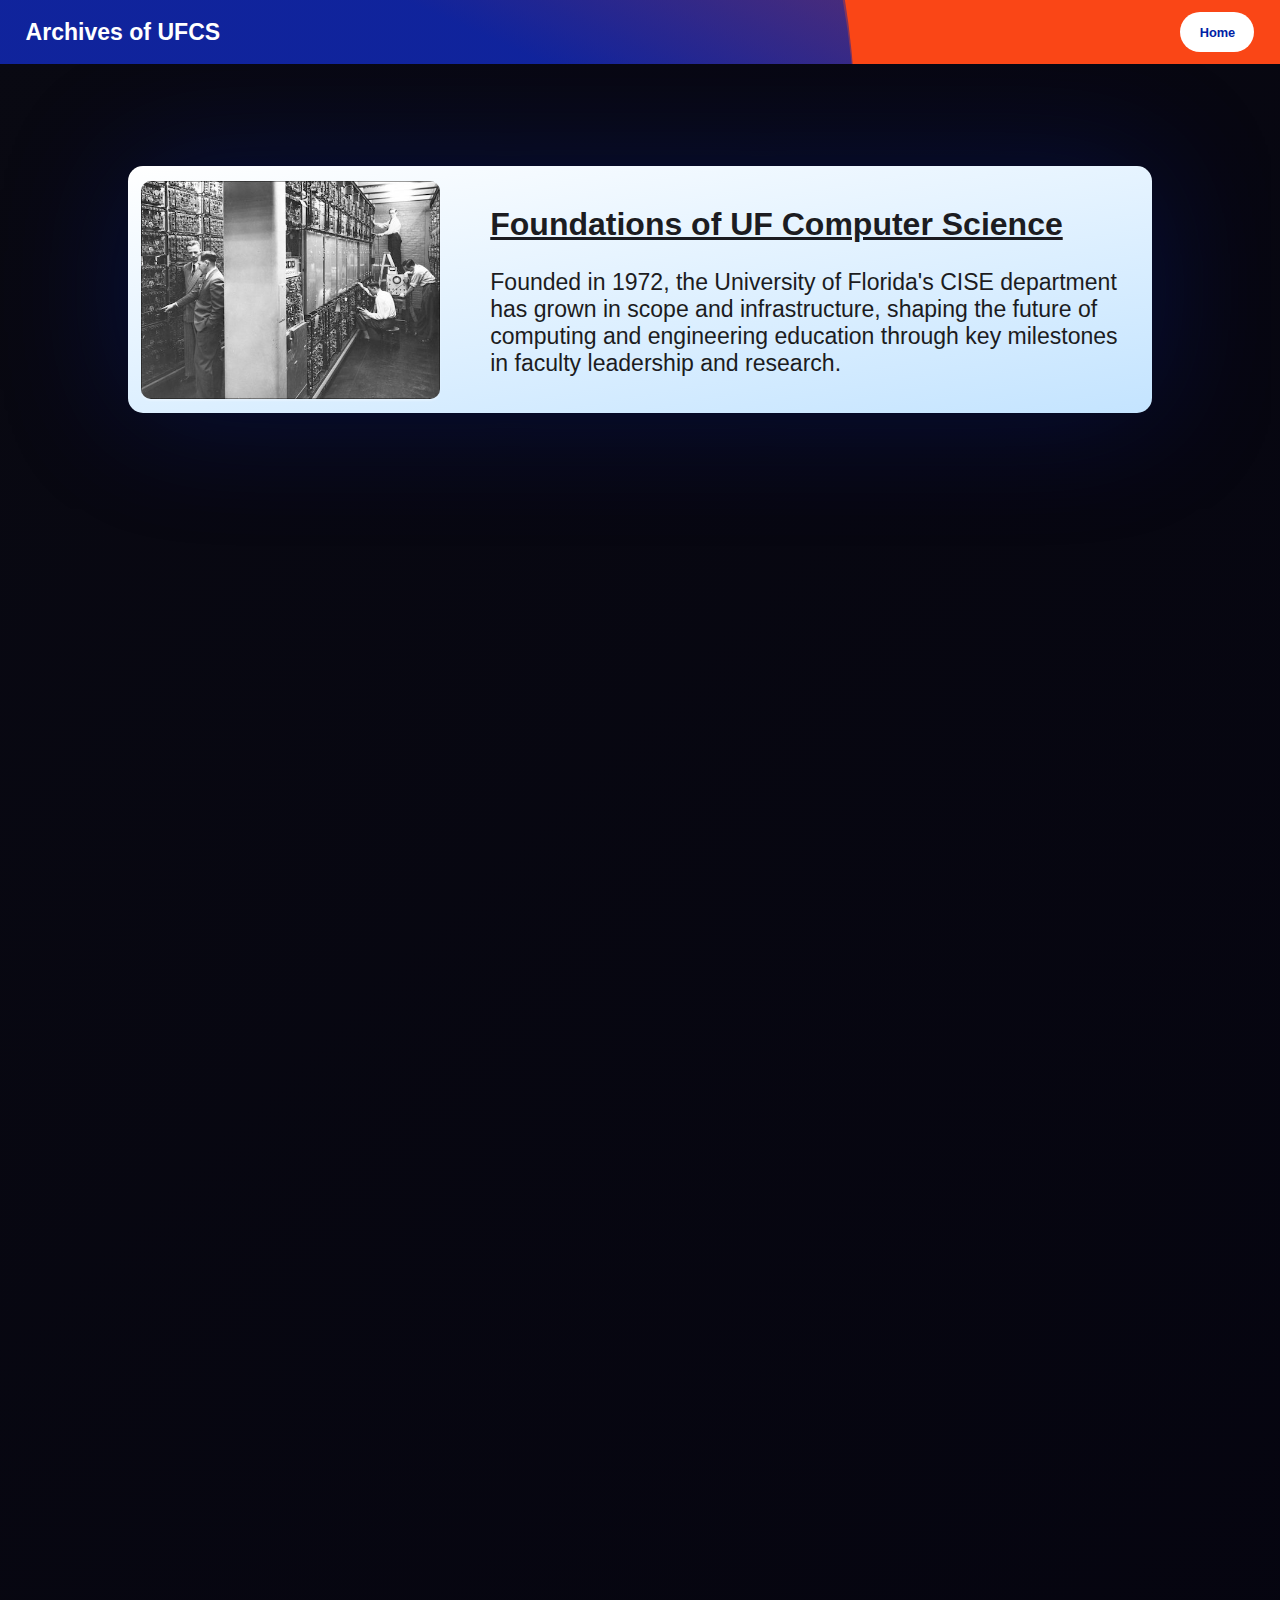
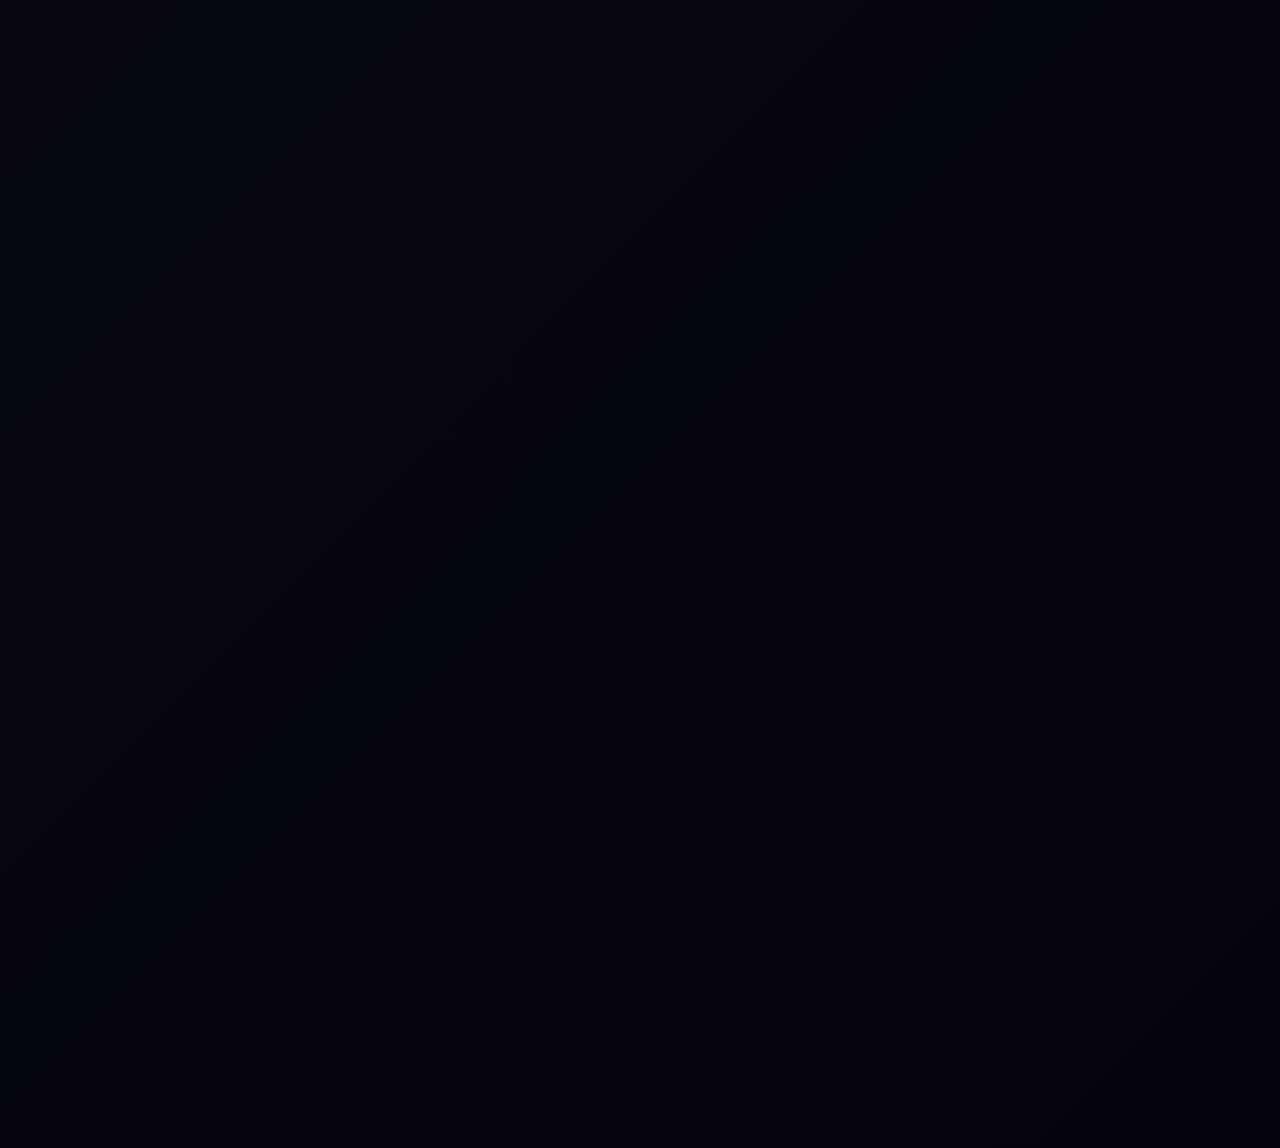
<file: index.html>
<!DOCTYPE html>
<html lang="en">
<head>
    <meta charset="UTF-8">
    <meta name="viewport" content="width=device-width, initial-scale=1.0">
    <title>Dark Themed Informational Section with Focused Carousel</title>
    <link rel="stylesheet" href="styles.css">
    <style>
        /* General dark theme styles */
        body {
            font-family: 'Segoe UI', Tahoma, Geneva, Verdana, sans-serif;
            margin: 0;
            padding: 0;
            background-color: #121212; /* Dark background */
            color: #ddd; /* Light gray text */

            background: linear-gradient(135deg, #090912, #04030f); /* Gradient from purple to blue */
            /*filter: blur(4px); /* Apply slight blur to the background */
            position: relative;
        }
        



        /* Navbar container */
        .navbar {
          position: fixed;
          top: 0;
          left: 0;
          width: 100%;
          height: 5vw;
          display: flex;
          justify-content: space-between;
          align-items: center;
          padding: 0 2vw;
          z-index: 100;
          overflow: hidden;
          /*change*/
          background-color: #5b42f3;
          background-color: #FA4616;
        }

        /* Title in the navbar */
        .navbar h1 {
          color: white;
          font-size: 1.8vw;
        }

        /* Button in the navbar */
        .navbar button {
          padding: 1vw 1.5vw;
          background-color: white;
          /*change*/
          color: #5b42f3;
          color: #0021A5;
          border: 1vw white;
          border-radius: 50px;
          cursor: pointer;
          margin-right: 4vw;
        /* Font settings */
          font-size: 1vw;
          font-family: 'Barlow', sans-serif; /* Use quotes for font family names with multiple words */
          font-weight: bold; /* Makes the text bold */
          /* Transition for smooth scaling */
          transition: transform 0.3s ease; /* Adjust duration and easing as needed */
        }

        .navbar button:hover {
          transform: scale(1.1); /* Scales the button to 120% of its original size */
        }

        /* Wave effect behind the navbar */
        .wave {
          position: absolute;
          width: 150vw; /* Larger width to ensure full coverage */
          height: 150vw;
          opacity: 0.6;
          top: -50%;
          left: -50%;
          /*change
          background: linear-gradient(744deg, #af40ff, #5b42f3 60%, #00ddeb);*/
          background: linear-gradient(744deg, #0021A5, #0021A5 70%,#FA4616);
          border-radius: 40%;
          animation: wave 55s infinite linear;
          z-index: -1; /* Keep waves behind the navbar content */
        }

        .wave:nth-child(2) {
          animation-duration: 50s;
          top: -60%;
        }

        .wave:nth-child(3) {
          animation-duration: 45s;
          top: -70%;
        }

        /* Wave animation */
        @keyframes wave {
          0% {
            transform: rotate(0deg);
          }
          100% {
            transform: rotate(360deg);
          }
        }

        
        
        .container {
            width: 80vw;
            max-width: 100vw;
            margin: 3vw auto;
            padding: 10vw;
        }

        /* Heading section */
        .heading-section {
            text-align: center;
            margin-bottom: 0vw;
        }

        .heading-section h1 {
            font-size: 3vw;
            color: #e0e0e0; /* Lighter heading text */
            margin-bottom: 10px;
            text-shadow: 0 0 10px rgba(255, 255, 255, 0.1);
        }

        .heading-section p {
            font-size: 1.2vw;
            color: #aaa; /* Subtle gray for paragraphs */
        }

        /* Content section */
        .content-section {
            display: flex;
            
            background-color: #fff;
            /*change*/
            background: linear-gradient(170deg, #fff, #d7d1ffff);
            background: linear-gradient(170deg, #fff, #c4e4ff);
            /*border: .3vw solid rgba(255, 255, 255, 0.7);*/
            
            justify-content: space-between;
            align-items: center;
            margin-bottom: 5vw;
            border-radius: 15px; /* Slightly rounded corners */
            position: relative; /* Positioning for the gradient border */
            overflow: hidden; /* Hides overflow */
            padding: 1vw; /* Padding inside the card */
            /*background-color: #0d041c;
            border: .5vw solid rgba(101, 30, 227, 0.7);*/
            /*change*/
            box-shadow: 0 0 10vw rgba(101, 30, 227, .3);
            box-shadow: 0 0 10vw rgba(0, 33, 165, .3);
        }

        .content-section:nth-child(even) {
            flex-direction: row-reverse;
        }

        .content-section img {
            width: 30%; /* Reduced image size */
            border-radius: 10px; /* Rounded corners for the image */
            box-shadow: 0 2px 2px rgba(255, 255, 255, .3); /* Smooth shadows */
            
        }

        .content-section .text h2 {
            font-size: 2.5vw; /* Slightly smaller text */
            text-decoration: underline; /* Lighter text color */
        }
        .content-section .text {
            width: 65%; /* Adjust text section width */
            font-size: 1.8vw; /* Slightly smaller text */
            color: #1c1c21; /* Slightly lighter text */
        }

        /* Carousel styles */
        /* Carousel styles */
        .carousel {
            width: 70vw; /* Width of the carousel */
            display: flex; /* Horizontal layout */
            justify-content: center; /* Center carousel items */
            align-items: center; /* Vertically align items */
            margin: 5vw auto; /* Margin for spacing above and below */
            position: relative; /* Positioning context */
        }

        .carousel .arrow {
            font-size: 4vw; /* Size of the arrow buttons */
            cursor: pointer; /* Pointer on hover */
            padding: 10px; /* Padding around arrows */
            color: #aaa; /* Default color for arrows */
            transition: color 0.3s, transform 0.3s; /* Smooth transition for hover effect */
            margin: 0 1vw; /* Reduced space between arrows */
        }

        .carousel .arrow:hover {
            color: #fff; /* Arrow color on hover */
            transform: scale(1.2); /* Scale effect on hover */
        }

        .carousel-items {
            display: flex; /* Horizontal layout for items */
            justify-content: center; /* Center items */
            align-items: center; /* Vertically align items */
            width: 100%; /* Full width for items */
            position: relative; /* Relative positioning for inner items */
        }

        .carousel-item {
            width: 12vw; /* Width for each card */
            height: 17vw;
            margin: 0 0 .2vw; /* Decreased margin between cards */
            transition: transform 0.5s ease-in-out, filter 0.5s ease-in-out, background-color .7s ease-in-out, border-color .5s ease-in-out, box-shadow 0.5s ease-in-out;;
            text-align: center; /* Center text within the card */
            padding: 1vw; /* Padding within cards */
            border-radius: 15px; /* Rounded corners */
            /*change
            background-color: #1a1a1a; /* Default background color */
            background-color: #0021A5;
            /*change
            box-shadow: 0 4px 10px rgba(101, 30, 227, 0.5); /* Box shadow */
            box-shadow: 0 4px 10px rgba(0, 33, 165, 0.5);
            transform: scale(0.7); /* Scale for inactive items */
            filter: blur(1px); /* Blur effect for inactive items */
            opacity: 0.5; /* Faded appearance for inactive items */
            text-decoration: none;
        }

        /* Centered carousel item styles */
        .carousel-item.active {
            transform: scale(1); /* Scale up when active */
            filter: blur(0); /* Clear focus when active */
            opacity: 1; /* Fully visible when active */
            /*change
            background-color: rgba(115, 40, 250, 0.5); /* Active background color */
            background-color: rgba(0, 33, 165, .8);
            background-color: rgba(0, 33, 165, .8);
        }

        .carousel-item:not(.active) {
            /*change
            background-color: #0d041c; /* Background for inactive items */
            background-color: #fa4616;
            border-color: rgba(250, 70, 22, .8);
            box-shadow: 0 4px 10px rgba(250, 70, 22, 0.5);
        }

        /* Image styles */
        .carousel-item.active img {
            height: 12vw; /* Adjust height for images */
            width: auto; /* Maintain aspect ratio */
            border-radius: 10px; /* Rounded corners for images */
            /*change
            border: 2px solid rgba(115, 40, 250, .5); /* Border for images */
            border-color: rgba(0, 33, 165, .8);
            
        }
        .carousel-item img {
            height: 12vw; /* Adjust height for images */
            width: auto; /* Maintain aspect ratio */
            border-radius: 10px; /* Rounded corners for images */
            /*change
            border: 2px solid rgba(115, 40, 250, .5); /* Border for images */
            border: 2px;
            border-color: rgba(250, 70, 22, .8);

        }

        .carousel-item p {
            font-size: 1.2vw; /* Font size for text */
            color: #fff; /* Text color */
            margin-top: .3vw; /* Margin above text */
            margin-bottom: 0vw
        }
        .carousel-item p2 {
            font-size: .9vw; /* Font size for text */
            color: #ccc; /* Text color */
        }



        .bob {
            opacity: 0;
            transform: translateY(50px); /* Start slightly below their final position */
            transition: transform 0.8s ease-out, opacity 0.8s ease-out; /* Smooth rise-up animation */
        }

        /* When the element comes into view, it will rise up */
        .bob.rise-up {
            opacity: 1;
            transform: translateY(0); /* Move up to its natural position */
        }

        


    </style>
    <style>
        /* General styling for body 
        body {
            font-family: Arial, sans-serif;
            margin: 0;
            padding: 0;
            display: flex;
            justify-content: center;
            align-items: center;
            height: 100vh;
            background: linear-gradient(135deg, #090912, #04030f);  
            flex-direction: column;
            color: #d3d3d3;  */
        }

        
        .content {
            width: 85vw;
            max-width: 1200px; 
            padding: 2vw;
            box-sizing: border-box;
        }

        /* Styling for the table container */
        .table-container {
            display: flex;
            justify-content: space-between;
            align-items: flex-start;
            gap: 2vw; /* Space between tables */
        }

        /* Styling for the tables */
        table {
            width: 100%; /* Tables will take 32% of viewport width */
            margin: 0;
            border-collapse: collapse;
            table-layout: fixed;
            box-sizing: border-box;
            overflow-y: auto;
            height: 40vh; /* Fixed height for scrollable tables */
            display: block; /* To make table scrollable */
            border-radius: 12px;  /* Rounded corners for tables */
            color: #fff; /* White text for better contrast */
            background-color: #444;  /* Default dark table background */
            transition: all 0.3s ease;  /* Smooth transition for hover effects */
        }

        /* Table headers */
        th {
            background-color: #333; /* Darker header background */
            color: #fff; /* White text for the header */
            position: sticky;
            top: 0; /* Sticky header */
            z-index: 1;
        }

        /* Custom scrollbar styling */
        ::-webkit-scrollbar {
            width: 8px;  /* Width of the scrollbar */
            height: 8px; /* Height of the scrollbar for horizontal scrolling */
        }

        ::-webkit-scrollbar-thumb {
            background-color: #888;  /* Thumb color */
            border-radius: 10px;      /* Rounded corners */
            border: 2px solid #282c34; /* Border around the thumb */
        }

        ::-webkit-scrollbar-thumb:hover {
            background-color: #555;  /* Darker color on hover */
        }

        ::-webkit-scrollbar-track {
            background-color: #282c34; /* Background color of the track */
            border-radius: 10px;        /* Rounded corners for track */
        }

        ::-webkit-scrollbar-track:hover {
            background-color: #444;  /* Track color on hover */
        }

        /* For Firefox, use scrollbar-width and scrollbar-color */
        * {
            scrollbar-width: thin; /* Thin scrollbar for Firefox */
            scrollbar-color: #888 #282c34; /* Thumb color and track color */
        }

        .table-container > div {
            flex: 1; /* Ensure equal width for all tables */
            min-width: 0; /* Prevent overflow issues */
        }

        th, td {
            padding: 1.5vw;
            border: 1px solid #555; /* Darker border */
            text-align: left;
            word-wrap: break-word;
            /*min-width: 6vw;*/
            color: #fff;  /* White text for table cells */
        }

        /* Styling for headings */
        h3 {
            text-align: center;
            margin-top: 2vh;
            font-size: 3vw;
            color: #f4f4f4; /* Light color for headings */
            text-decoration: none;
        }

        h4 {
            text-align: center;
            font-size: 2vw;
            margin-bottom: 1vw;
            color: #f4f4f4; /* Light color for subheadings */
        }

        /* Styling for error messages */
        .error-message {
            color: red;
            text-align: center;
            font-size: 2vw;
            margin-top: 2vh;
        }

        /* Styling for the slider */
        .slider-container {
            text-align: center;
            margin-bottom: 2vw;
        }

        /* Ensuring the table columns are equal in size */
        td, th {
            width: 50%; /* Table cells will take equal space */
        }

        /* Styling for the year selection sliders */
        #yearSlider1, #yearSlider2 {
            width: 60%;
            margin-top: 1vh;
            background-color: #444;  /* Dark background for sliders */
            color: #fff;  /* Light text for slider values */
        }

        /* Custom colors for the sliders */
        #yearSlider1 {
            background-color: #0021A5;  /* Blue slider */
        }

        #yearSlider2 {
            background-color: #FA4616;  /* Red-orange slider */
        }

        #yearDisplay1, #yearDisplay2 {
            font-size: 2vw;
            margin-left: 1vw;
        }

        /* Hover effect for tables */
        table:hover {
            box-shadow: 0 0 3px rgba(255, 255, 255, 0.6), 0 0 15px rgba(255, 255, 255, 0.6);  /* Glowing effect */
        }
        td, th #sharedTable {
            width: 50%; /* Ensure the shared table uses the full width of its container */
        }
        label {
            font-size: 1.7vw;
        }
        .boxbackground {
            background: linear-gradient(135deg, #282829, #282829);
            padding: 3vw; /* Add padding for space inside the box */
            border-radius: 10px; /* Optional: rounded corners */
            box-shadow: 0 0px 50px rgba(255, 255, 255, 0.4); /* Optional: adds a subtle shadow */
        }

        .footer {
            text-align: center;
            padding: 1rem;
            font-size: 0.8rem;
            color: #666;
            border-top: 1px solid #333;
            margin-top: 6vw;
        }
        .footer h3 {
            margin-top: 0vw;
            font-size: 1.5rem;
            margin-bottom: 0vw
        }

    </style>
</head>
<body>

    <!-- Container for all content -->
    <div class="container">

        <!-- Broad Heading -->
        <!-- Banner Section
        <div class="banner" id="banner">
            <h1>The Evolution of Technology</h1>
            <p>A journey through the ages of innovation, from the birth of computers to the future of AI.</p>
        </div>-->
        <div class="navbar">
            <h1>Archives of UFCS</h1>
            <button>Home</button>
            <div class="wave"></div>
            <div class="wave"></div>
            <div class="wave"></div>
        </div>


        <!-- Content Section 1 -->
        <div class="content-section">
            <div class="text">
                <h2>Foundations of UF Computer Science</h2>
                <p>Founded in 1972, the University of Florida's CISE department has grown in scope and infrastructure, shaping the future of computing and engineering education through key milestones in faculty leadership and research.</p>
            </div>
        <img src="horizontal.jpg" alt="Old computer">
        </div>
        

        <!-- Carousel 1 -->
        <div class="bob">
            <div class="carousel">
                <div class="arrow" id="prev1">&#10094;</div>
                <div class="carousel-items" id="carousel1">
                    <a href="birthCISE.html" class="carousel-item">
                        <img src="birthCISE.jpg" alt="Tech evolution 1">
                        <p>Birth of CISE</p>
                    </a>

                    <a href="keyMilestones.html" class="carousel-item">
                        <img src="keyMilestones.jpg" alt="Tech evolution 1">
                        <p>Key Milestones</p>

                    </a>
                    <a href="expansion.html" class="carousel-item">
                        <img src="expansion.jpg" alt="Tech evolution 1">
                        <p>CSE Building and Expansion</p>

                    </a>
                    <a href="research.html" class="carousel-item">
                        <img src="research.jpg" alt="Tech evolution 1">
                        <p>Rise of Research Initiatives</p>

                    </a>
                    <a href="careerDevelopment.html" class="carousel-item">
                        <img src="careerDevelopment.jpg" alt="Tech evolution 1">
                        <p>Career Development Workshop</p>

                    </a>
                </div>
                <div class="arrow" id="next1">&#10095;</div>
            </div>
        </div>

        <!-- Content Section 2 -->
        <div class="bob">
            <div class="content-section">
                <img src="secondHeading.png" alt="AI growth">
                <div class="text">
                    <h2>Leadership, Diversity, and Innovation</h2>
                    <p>Leadership and innovation have been at the core of UF CISE since its inception. From its founding leadership to the diverse and inclusive environment it fosters today, the department has continually sought to be a leader in both education and research.</p>
                </div>
            </div>
        </div>


        <!-- Carousel 2 -->
        <div class="bob">
            <div class="carousel">
                <div class="arrow" id="prev2">&#10094;</div>
                <div class="carousel-items" id="carousel2">
                    <a href="bobRamey.html" class="carousel-item">
                        <img src="bobRamey.jpg" alt="Tech evolution 1">
                        <p>Robert “Bob” Ramey</p>
                    </a>

                    <a href="modernLeadership.html" class="carousel-item">
                        <img src="modernLeadership.png" alt="Tech evolution 1">
                        <p>Modern Leadership Dr. Juan E. Gilbert</p>

                    </a>
                    <a href="researchInnovation.html" class="carousel-item">
                        <img src="researchInnovation.jpg" alt="Tech evolution 1">
                        <p>Research Innovation in CISE</p>

                    </a>
                    <a href="diversity.html" class="carousel-item">
                        <img src="diversity.png" alt="Tech evolution 1">
                        <p>Diversity and Inclusion Initiatives</p>

                    </a>
                    <a href="future.html" class="carousel-item">
                        <img src="future.jpg" alt="Tech evolution 1">
                        <p>Future Directions in Research and Technology</p>

                    </a>
                <div class="arrow" id="next2">&#10095;</div>
            </div>
        </div>

        
        <div class="content">
            <div class="boxbackground">
            <h3>Class Comparison: Shared and Unique Classes</h3>

            <!-- Sliders for selecting years -->
            <div class="slider-container">
                <label for="yearSlider1">Select Year 1:</label>
                <input type="range" id="yearSlider1" min="1972" max="2024" value="1972">
                <span id="yearDisplay1">1972</span>

                <br><br>

                <label for="yearSlider2">Select Year 2:</label>
                <input type="range" id="yearSlider2" min="1972" max="2024" value="2024">
                <span id="yearDisplay2">2024</span>
            </div>

            <div class="table-container">
                <!-- Shared, Year 1, and Year 2 Tables -->
                <div>
                    <h4>Shared Classes</h4>
                    <table id="sharedTable">
                        <thead>
                            <tr>
                                <th>Class Code</th>
                                <th>Class Name</th>
                            </tr>
                        </thead>
                        <tbody></tbody>
                    </table>
                </div>

                <div>
                    <h4 id="year1TableTitle"></h4>
                    <table id="year1Table">
                        <thead>
                            <tr>
                                <th>Class Code</th>
                                <th>Class Name</th>
                            </tr>
                        </thead>
                        <tbody></tbody>
                    </table>
                </div>

                <div>
                    <h4 id="year2TableTitle"></h4>
                    <table id="year2Table">
                        <thead>
                            <tr>
                                <th>Class Code</th>
                                <th>Class Name</th>
                            </tr>
                        </thead>
                        <tbody></tbody>
                    </table>
                </div>
            </div>

            <!-- Error messages for missing files -->
            <div id="errorMessages"></div>
        </div>
        </div>
        <div class="footer">
                <h3>Sources</h3>
                <p>
                    <a href="https://www.cise.ufl.edu/about/department-history/" target="_blank">
                        Department History: The official CISE department website provides a detailed history of its establishment and evolution.
                    </a>
                </p>
                <p>
                    <a href="https://www.legacy.com/us/obituaries/gainesville/name/robert-ramey-obituary?id=16307160" target="_blank">
                        Obituary of Robert "Bob" Ramey: A detailed look at the founding chair of the CISE department.
                    </a>
                </p>
                <p>
                    <a href="https://en.wikipedia.org/wiki/University_of_Florida_College_of_Engineering" target="_blank">
                        UF College of Engineering History: A Wikipedia article covering the development of UF's College of Engineering, including CISE.
                    </a>
                </p>
                <p>
                    <a href="https://www.eng.ufl.edu/newengineer/news/remembering-robert-bob-ramey/" target="_blank">
                        Remembering Robert "Bob" Ramey: An article on his contributions and legacy.
                    </a>
                </p>
                <p>
                    <a href="https://www.cise.ufl.edu/ciseresearch/faculty-research-videos/" target="_blank">
                        Faculty Research Videos: Showcasing the research focus areas of CISE faculty.
                    </a>
                </p>
                <p>
                    <a href="https://en.wikipedia.org/wiki/List_of_University_of_Florida_alumni" target="_blank">
                        Notable Alumni: A Wikipedia page listing distinguished UF graduates.
                    </a>
                </p>
                <p>
                    <a href="https://www.sfcollege.edu/transfer/uf/uf-partnership-programs.html" target="_blank">
                        UF Partnership Programs: Information on partnerships involving the CISE department.
                    </a>
                </p>
                <p>
                    <a href="https://www.cs.ucf.edu/about/history-background/" target="_blank">
                        UCF Computer Science History: Context on the development of computer science programs in Florida.
                    </a>
                </p>
                <p>
                    <a href="https://www.legacy.com/obituaries/name/robert-ramey-obituary?pid=174368578" target="_blank">
                        Additional Obituary of Robert Ramey: More details on his impact and work.
                    </a>
                </p>
                <p>
                    <a href="https://en.wikipedia.org/wiki/University_of_Florida_College_of_Engineering" target="_blank">
                        UF College of Engineering: Detailed history and milestones of the college.
                    </a>
                </p>
            </div>

        

    </div>


    <script>
        // Select the carousel element
        const carousel = document.querySelector('.carousel');

        // Listen for carousel item change events
        carousel.addEventListener('slide.bs.carousel', function () {
            // Find the current active item
            const activeItem = document.querySelector('.carousel-item.active');

            // Add a click event listener to the active item
            if (activeItem) {
                activeItem.addEventListener('click', function () {
                    window.location.href = 'your-target-page.html';
                });
            }
        });



        
        // Select all elements with the class 'bob'
        const bobs = document.querySelectorAll('.bob');

        // Function to check if the element is in view
        function isInView(element) {
            const rect = element.getBoundingClientRect();
            return rect.top < window.innerHeight && rect.bottom > 0;
        }

        // Function to handle scroll and apply rise-up effect
        function applyScrollEffect() {
            bobs.forEach(bob => {
                if (isInView(bob)) {
                    // Add class 'rise-up' when the element is in view
                    bob.classList.add('rise-up');
                } else {
                    // Optionally remove the class when the element is out of view
                    // bob.classList.remove('rise-up');  // Uncomment if you want to reverse the effect
                }
            });
        }

        // Listen for scroll events
        window.addEventListener('scroll', applyScrollEffect);




        
        window.onscroll = function() {
            const banner = document.getElementById('banner');
            const sticky = banner.offsetTop;
               if (window.pageYOffset > sticky) {
                banner.classList.add('sticky');
            } else {
                banner.classList.remove('sticky');
            }
        };
        

        // Carousel 1 functionality
        const carousel1 = document.getElementById('carousel1');
        const items1 = document.querySelectorAll('#carousel1 .carousel-item');
        let currentIndex1 = 0;

        function updateCarousel1() {
            items1.forEach((item, index) => {
                item.classList.toggle('active', index === currentIndex1);
            });
        }

        document.getElementById('next1').onclick = function() {
            currentIndex1 = (currentIndex1 + 1) % items1.length;
            updateCarousel1();
        };

        document.getElementById('prev1').onclick = function() {
            currentIndex1 = (currentIndex1 - 1 + items1.length) % items1.length;
            updateCarousel1();
        };

        updateCarousel1();

        // Carousel 2 functionality
        const carousel2 = document.getElementById('carousel2');
        const items2 = document.querySelectorAll('#carousel2 .carousel-item');
        let currentIndex2 = 0;

        function updateCarousel2() {
            items2.forEach((item, index) => {
                item.classList.toggle('active', index === currentIndex2);
            });
        }

        document.getElementById('next2').onclick = function() {
            currentIndex2 = (currentIndex2 + 1) % items2.length;
            updateCarousel2();
        };

        document.getElementById('prev2').onclick = function() {
            currentIndex2 = (currentIndex2 - 1 + items2.length) % items2.length;
            updateCarousel2();
        };

        updateCarousel2();
    </script>

    <script>
        // Function to load file content (simulate file reading via fetch or direct input)
        async function loadFile(year) {
            try {
                const response = await fetch(`${year}.txt`); // Adjust the path if necessary
                if (!response.ok) {
                    throw new Error('File not found');
                }
                const data = await response.text();
                return data.split('\n').map(line => line.trim()).filter(line => line);
            } catch (error) {
                return null;
            }
        }

        // Function to extract the class code and class name from a line (e.g., "COP 3503 | Programming Fundamentals")
        function extractClassDetails(className) {
            const parts = className.split('|');
            return {
                code: parts[0].trim(),
                name: parts[1]?.trim() || 'No class name' // If no class name, return a placeholder
            };
        }

        // Function to process and display class information
        async function displayClasses() {
            const errorMessages = document.getElementById('errorMessages');

            // Reset error messages
            errorMessages.innerHTML = '';

            // Get selected years from the sliders
            const year1 = document.getElementById('yearSlider1').value;
            const year2 = document.getElementById('yearSlider2').value;

            // Display selected years above the sliders
            document.getElementById('yearDisplay1').textContent = year1;
            document.getElementById('yearDisplay2').textContent = year2;

            // Load and parse the classes from the selected years
            const classesYear1 = await loadFile(year1);
            const classesYear2 = await loadFile(year2);

            // Check for missing files and display error messages
            if (!classesYear1) {
                errorMessages.innerHTML += `<p>No "${year1}.txt" file found</p>`;
            }
            if (!classesYear2) {
                errorMessages.innerHTML += `<p>No "${year2}.txt" file found</p>`;
            }

            // If both files are missing, exit
            if (!classesYear1 && !classesYear2) {
                return;
            }

            // Extract class details (code and name) from both sets of classes
            const classDetailsYear1 = classesYear1.map(extractClassDetails);
            const classDetailsYear2 = classesYear2.map(extractClassDetails);

            // Convert to sets for easier comparison (using class code as the key)
            const setYear1 = new Set(classDetailsYear1.map(details => details.code));
            const setYear2 = new Set(classDetailsYear2.map(details => details.code));

            // Determine shared classes (based on class codes)
            const sharedClasses = classDetailsYear1.filter(classDetails => setYear2.has(classDetails.code));

            // Determine classes only in Year 1 and Year 2
            const onlyYear1 = classDetailsYear1.filter(classDetails => !setYear2.has(classDetails.code));
            const onlyYear2 = classDetailsYear2.filter(classDetails => !setYear1.has(classDetails.code));

            // Function to populate a table with class data
            function populateTable(tableId, data, noDataMessage) {
                const tableBody = document.getElementById(tableId).getElementsByTagName('tbody')[0];
                tableBody.innerHTML = '';  // Clear previous content

                // Ensure the table has a fixed 5 rows, fill with blank if needed
                const rowsToFill = 5 - data.length;
                for (let i = 0; i < data.length; i++) {
                    const row = tableBody.insertRow();
                    // First column: class code
                    const classCodeCell = row.insertCell(0);
                    classCodeCell.textContent = data[i].code;

                    // Second column: class name
                    const classNameCell = row.insertCell(1);
                    classNameCell.textContent = data[i].name;
                }

                // If the table has fewer than 5 rows, add blank rows to keep the height
                for (let i = 0; i < rowsToFill; i++) {
                    const row = tableBody.insertRow();
                    row.insertCell(0); // Empty cell
                    row.insertCell(1); // Empty cell
                }
            }

            // Populate tables with class data
            populateTable('sharedTable', sharedClasses, 'No shared classes available.');
            document.getElementById('year1TableTitle').textContent = `Year ${year1}`;
            populateTable('year1Table', onlyYear1, 'No Year 1 classes available.');
            document.getElementById('year2TableTitle').textContent = `Year ${year2}`;
            populateTable('year2Table', onlyYear2, 'No Year 2 classes available.');
        }

        // Run displayClasses function when the page loads and when sliders change
        displayClasses();
        document.getElementById('yearSlider1').addEventListener('input', displayClasses);
        document.getElementById('yearSlider2').addEventListener('input', displayClasses);
    </script>
</body>
</html>
</file>
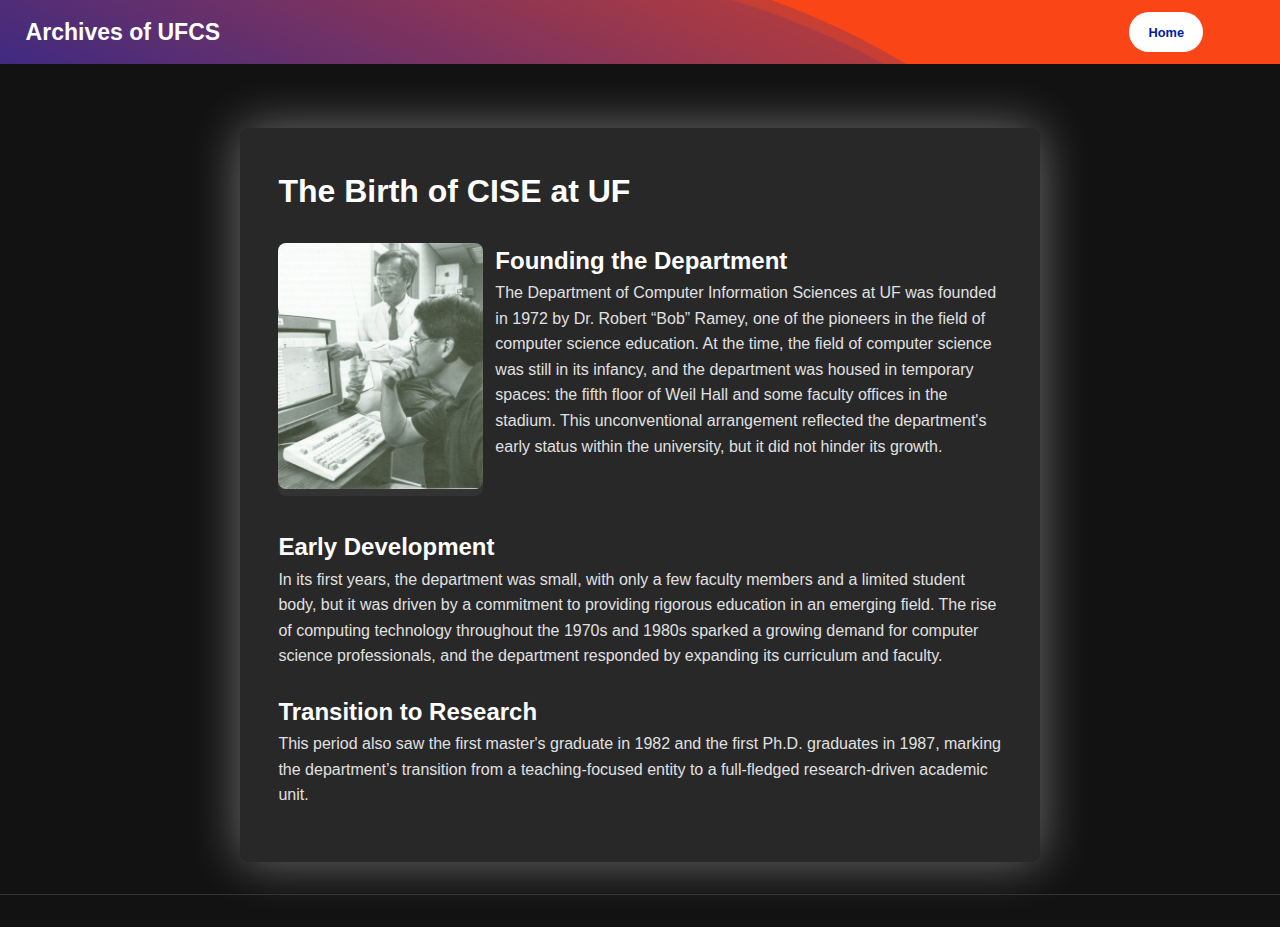
<file: birthCISE.html>
<!DOCTYPE html>
<html lang="en">
<head>
    <meta charset="UTF-8">
    <meta name="viewport" content="width=device-width, initial-scale=1.0">
    <title>The Birth of CISE at UF</title>
    <style>
        /* Basic reset */
        * {
            margin: 0;
            padding: 0;
            box-sizing: border-box;
        }

        /* Dark theme styles */
        body {
            font-family: Arial, sans-serif;
            background-color: #121212;
            color: #e0e0e0;
            line-height: 1.6;
        }

        /* Navbar container */
        .navbar {
          position: fixed;
          top: 0;
          left: 0;
          width: 100%;
          height: 5vw;
          display: flex;
          justify-content: space-between;
          align-items: center;
          padding: 0 2vw;
          z-index: 100;
          overflow: hidden;
          /*change*/
          background-color: #5b42f3;
          background-color: #FA4616;
        }

        /* Title in the navbar */
        .navbar h1 {
          color: white;
          font-size: 1.8vw;
        }

        /* Button in the navbar */
        .navbar button {
          padding: 1vw 1.5vw;
          background-color: white;
          /*change*/
          color: #5b42f3;
          color: #0021A5;
          border: 1vw white;
          border-radius: 50px;
          cursor: pointer;
          margin-right: 4vw;
        /* Font settings */
          font-size: 1vw;
          font-family: 'Barlow', sans-serif; /* Use quotes for font family names with multiple words */
          font-weight: bold; /* Makes the text bold */
          /* Transition for smooth scaling */
          transition: transform 0.3s ease; /* Adjust duration and easing as needed */
        }

        .navbar button:hover {
          transform: scale(1.1); /* Scales the button to 120% of its original size */
        }

        /* Wave effect behind the navbar */
        .wave {
          position: absolute;
          width: 150vw; /* Larger width to ensure full coverage */
          height: 150vw;
          opacity: 0.6;
          top: -50%;
          left: -50%;
          /*change
          background: linear-gradient(744deg, #af40ff, #5b42f3 60%, #00ddeb);*/
          background: linear-gradient(744deg, #0021A5, #0021A5 70%,#FA4616);
          border-radius: 40%;
          animation: wave 55s infinite linear;
          z-index: -1; /* Keep waves behind the navbar content */
        }

        .wave:nth-child(2) {
          animation-duration: 50s;
          top: -60%;
        }

        .wave:nth-child(3) {
          animation-duration: 45s;
          top: -70%;
        }

        /* Wave animation */
        @keyframes wave {
          0% {
            transform: rotate(0deg);
          }
          100% {
            transform: rotate(360deg);
          }
        }

        

        /* Page layout */
        .content {
            max-width: 800px;
            padding-top:10vw;
            margin: auto;
            
        }
        .box {
            background: linear-gradient(135deg, #282829, #282829);
            padding: 3vw; /* Add padding for space inside the box */
            border-radius: 10px; /* Optional: rounded corners */
            box-shadow: 0 0px 50px rgba(255, 255, 255, 0.4); /* Optional: adds a subtle shadow */
        }

        .title {
            font-size: 2rem;
            margin-bottom: 0.5rem;
            color: #fff;
        }

        .subtitle {
            font-size: 1.2rem;
            color: #999;
            margin-bottom: 2rem;
        }

        /* Image and text */
        .profile-image {
            display: block;
            width: 21vw;
            height: auto;
            background-color: #333;
            border-radius: 8px;
            margin-right: 1vw;
        }

        .profile {
            margin-top: 2vw;
            display: flex;
            align-items: flex-start;
            margin-bottom: 2rem;
        }

        .profile-info {
            margin-top: -2vw;
            max-width: 70%;
        }

        /* Section headings */
        h2 {
            color: #fff;
            font-size: 1.5rem;
            margin-top: 1.5rem;
        }

        p {
            margin-bottom: 1rem;
        }

        /* Footer styling */
        .footer {
            text-align: center;
            padding: 1rem;
            font-size: 0.8rem;
            color: #666;
            border-top: 1px solid #333;
            margin-top: 2rem;
        }
    </style>
</head>
<body>

    <!-- Navbar -->
    <div class="navbar">
        <h1>Archives of UFCS</h1>
        <button onclick="window.location.href='index.html'">Home</button>
        <div class="wave"></div>
        <div class="wave"></div>
        <div class="wave"></div>
    </div>

    <!-- Content section -->
    <div class="content">
        <div class="box">
            <!-- Page title and subtitle -->
            <h1 class="title">The Birth of CISE at UF</h1>
            <!--<div class="subtitle">Founding Chair of CISE | Computer Science Pioneer</div>-->
    
            <!-- Profile section with image and basic info -->
            <div class="profile">
                <div class="profile-image">
                    <!-- Placeholder for image -->
                    <img src="birthCISE.jpg" alt="Robert Bob Ramey" style="width:100%; height:100%; border-radius: 8px;">
                </div>
                <div class="profile-info">
                    <h2 id="overview">Founding the Department</h2>
                    <p>The Department of Computer Information Sciences at UF was founded in 1972 by Dr. Robert “Bob” Ramey, one of the pioneers in the field of computer science education. At the time, the field of computer science was still in its infancy, and the department was housed in temporary spaces: the fifth floor of Weil Hall and some faculty offices in the stadium. This unconventional arrangement reflected the department's early status within the university, but it did not hinder its growth.
</p>
                </div>
            </div>
    
            <!-- Overview section -->
            <h2 id="overview">Early Development</h2>
            <p>In its first years, the department was small, with only a few faculty members and a limited student body, but it was driven by a commitment to providing rigorous education in an emerging field. The rise of computing technology throughout the 1970s and 1980s sparked a growing demand for computer science professionals, and the department responded by expanding its curriculum and faculty.</p>
    
            <!-- Career section -->
            <h2 id="career">Transition to Research</h2>
            <p>This period also saw the first master's graduate in 1982 and the first Ph.D. graduates in 1987, marking the department’s transition from a teaching-focused entity to a full-fledged research-driven academic unit.
</p>
        </div>
    </div>

    <!-- Footer -->
    <div class="footer">
    </div>
</body>
</html>
</file>
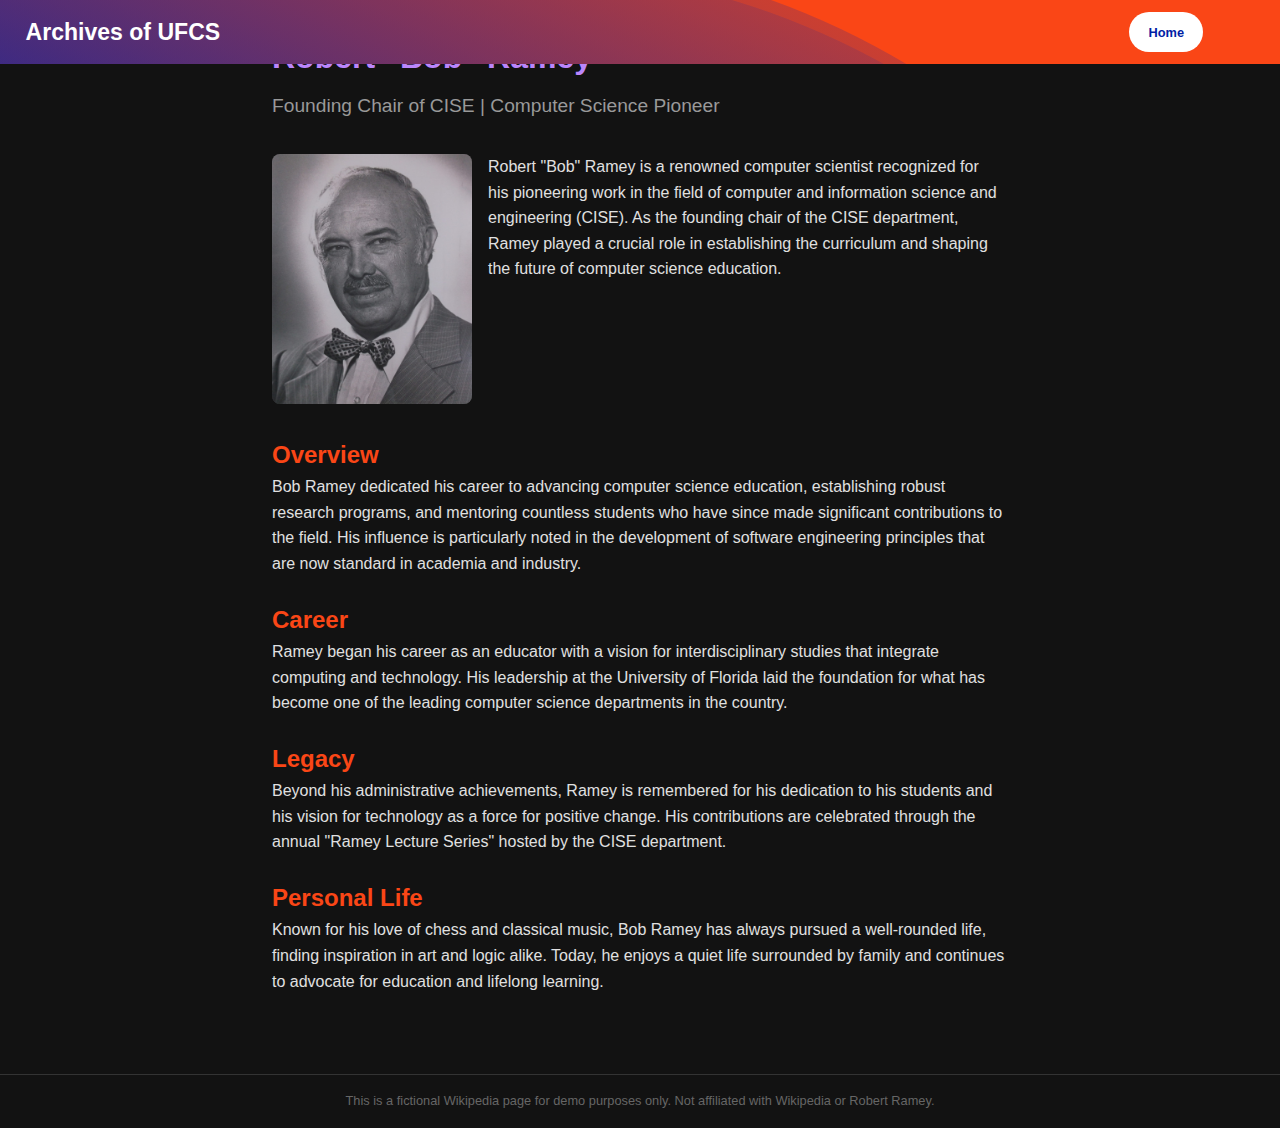
<file: bobRamey.html>
<!DOCTYPE html>
<html lang="en">
<head>
    <meta charset="UTF-8">
    <meta name="viewport" content="width=device-width, initial-scale=1.0">
    <title>Robert "Bob" Ramey - Wikipedia</title>
    <style>
        /* Basic reset */
        * {
            margin: 0;
            padding: 0;
            box-sizing: border-box;
        }

        /* Dark theme styles */
        body {
            font-family: Arial, sans-serif;
            background-color: #121212;
            color: #e0e0e0;
            line-height: 1.6;
        }

        /* Navbar container */
        .navbar {
          position: fixed;
          top: 0;
          left: 0;
          width: 100%;
          height: 5vw;
          display: flex;
          justify-content: space-between;
          align-items: center;
          padding: 0 2vw;
          z-index: 100;
          overflow: hidden;
          /*change*/
          background-color: #5b42f3;
          background-color: #FA4616;
        }

        /* Title in the navbar */
        .navbar h1 {
          color: white;
          font-size: 1.8vw;
        }

        /* Button in the navbar */
        .navbar button {
          padding: 1vw 1.5vw;
          background-color: white;
          /*change*/
          color: #5b42f3;
          color: #0021A5;
          border: 1vw white;
          border-radius: 50px;
          cursor: pointer;
          margin-right: 4vw;
        /* Font settings */
          font-size: 1vw;
          font-family: 'Barlow', sans-serif; /* Use quotes for font family names with multiple words */
          font-weight: bold; /* Makes the text bold */
          /* Transition for smooth scaling */
          transition: transform 0.3s ease; /* Adjust duration and easing as needed */
        }

        .navbar button:hover {
          transform: scale(1.1); /* Scales the button to 120% of its original size */
        }

        /* Wave effect behind the navbar */
        .wave {
          position: absolute;
          width: 150vw; /* Larger width to ensure full coverage */
          height: 150vw;
          opacity: 0.6;
          top: -50%;
          left: -50%;
          /*change
          background: linear-gradient(744deg, #af40ff, #5b42f3 60%, #00ddeb);*/
          background: linear-gradient(744deg, #0021A5, #0021A5 70%,#FA4616);
          border-radius: 40%;
          animation: wave 55s infinite linear;
          z-index: -1; /* Keep waves behind the navbar content */
        }

        .wave:nth-child(2) {
          animation-duration: 50s;
          top: -60%;
        }

        .wave:nth-child(3) {
          animation-duration: 45s;
          top: -70%;
        }

        /* Wave animation */
        @keyframes wave {
          0% {
            transform: rotate(0deg);
          }
          100% {
            transform: rotate(360deg);
          }
        }

        

        /* Page layout */
        .content {
            padding: 2rem;
            max-width: 800px;
            margin: auto;
        }

        .title {
            font-size: 2rem;
            margin-bottom: 0.5rem;
            color: #bb86fc;
        }

        .subtitle {
            font-size: 1.2rem;
            color: #999;
            margin-bottom: 2rem;
        }

        /* Image and text */
        .profile-image {
            display: block;
            width: 200px;
            height: 250px;
            background-color: #333;
            border-radius: 8px;
            margin-right: 1rem;
        }

        .profile {
            display: flex;
            align-items: flex-start;
            margin-bottom: 2rem;
        }

        .profile-info {
            max-width: 70%;
        }

        /* Section headings */
        h2 {
            color: #FA4616;
            font-size: 1.5rem;
            margin-top: 1.5rem;
        }

        p {
            margin-bottom: 1rem;
        }

        /* Footer styling */
        .footer {
            text-align: center;
            padding: 1rem;
            font-size: 0.8rem;
            color: #666;
            border-top: 1px solid #333;
            margin-top: 2rem;
        }
    </style>
</head>
<body>

    <!-- Navbar -->
    <div class="navbar">
        <h1>Archives of UFCS</h1>
        <button onclick="window.location.href='index.html'">Home</button>
        <div class="wave"></div>
        <div class="wave"></div>
        <div class="wave"></div>
    </div>

    <!-- Content section -->
    <div class="content">
        <!-- Page title and subtitle -->
        <h1 class="title">Robert “Bob” Ramey</h1>
        <div class="subtitle">Founding Chair of CISE | Computer Science Pioneer</div>

        <!-- Profile section with image and basic info -->
        <div class="profile">
            <div class="profile-image">
                <!-- Placeholder for image -->
                <img src="robRamey.jpg" alt="Robert Bob Ramey" style="width:100%; height:100%; border-radius: 8px;">
            </div>
            <div class="profile-info">
                <p>Robert "Bob" Ramey is a renowned computer scientist recognized for his pioneering work in the field of computer and information science and engineering (CISE). As the founding chair of the CISE department, Ramey played a crucial role in establishing the curriculum and shaping the future of computer science education.</p>
            </div>
        </div>

        <!-- Overview section -->
        <h2 id="overview">Overview</h2>
        <p>Bob Ramey dedicated his career to advancing computer science education, establishing robust research programs, and mentoring countless students who have since made significant contributions to the field. His influence is particularly noted in the development of software engineering principles that are now standard in academia and industry.</p>

        <!-- Career section -->
        <h2 id="career">Career</h2>
        <p>Ramey began his career as an educator with a vision for interdisciplinary studies that integrate computing and technology. His leadership at the University of Florida laid the foundation for what has become one of the leading computer science departments in the country.</p>

        <!-- Legacy section -->
        <h2 id="legacy">Legacy</h2>
        <p>Beyond his administrative achievements, Ramey is remembered for his dedication to his students and his vision for technology as a force for positive change. His contributions are celebrated through the annual "Ramey Lecture Series" hosted by the CISE department.</p>

        <!-- Personal Life section -->
        <h2 id="personal-life">Personal Life</h2>
        <p>Known for his love of chess and classical music, Bob Ramey has always pursued a well-rounded life, finding inspiration in art and logic alike. Today, he enjoys a quiet life surrounded by family and continues to advocate for education and lifelong learning.</p>
    </div>

    <!-- Footer -->
    <div class="footer">
        This is a fictional Wikipedia page for demo purposes only. Not affiliated with Wikipedia or Robert Ramey.
    </div>
</body>
</html>
</file>
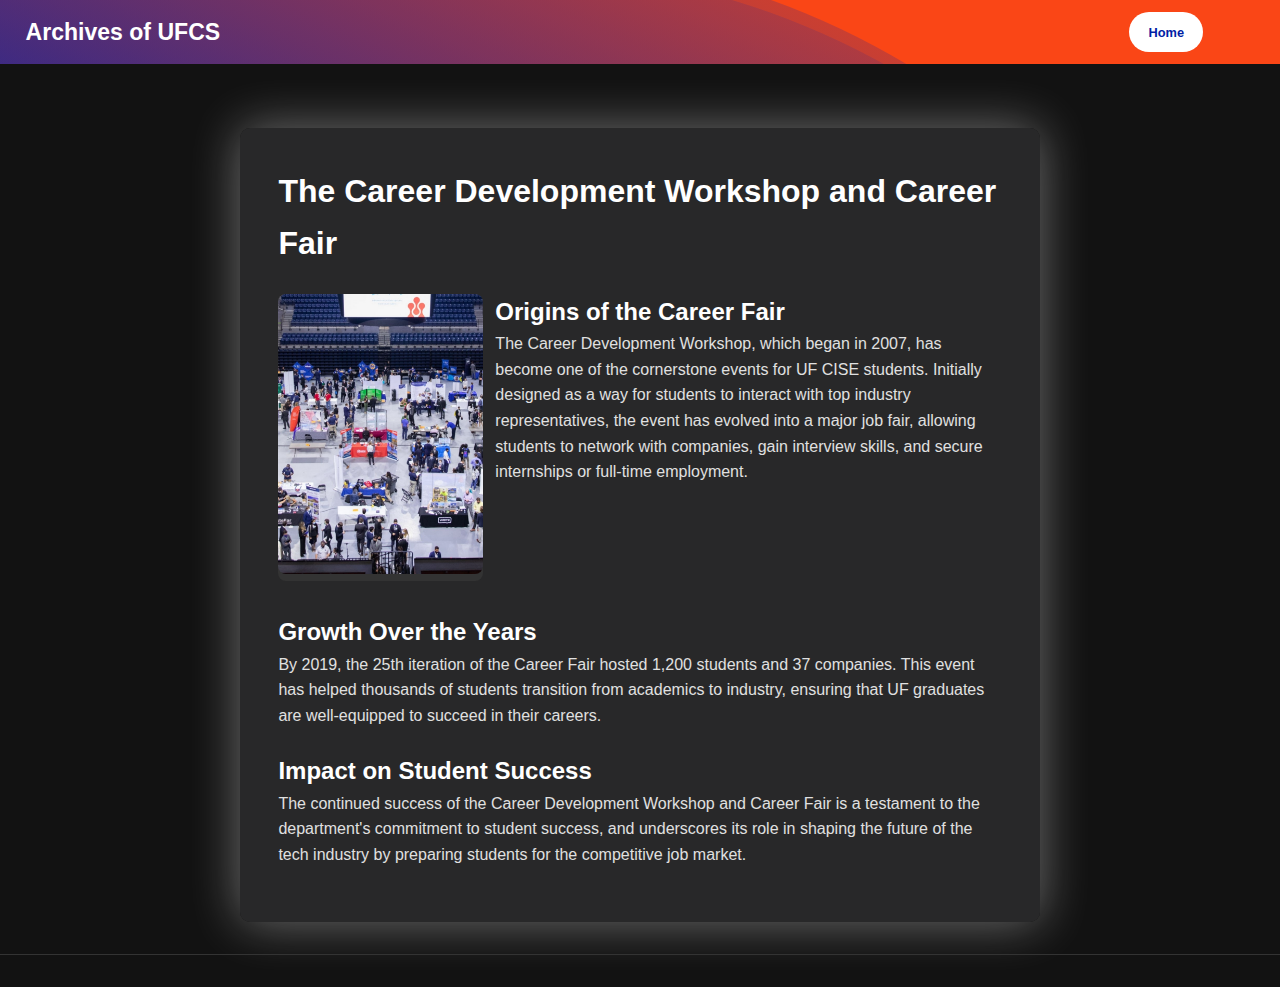
<file: careerDevelopment.html>
<!DOCTYPE html>
<html lang="en">
<head>
    <meta charset="UTF-8">
    <meta name="viewport" content="width=device-width, initial-scale=1.0">
    <title>Career Development</title>
    <style>
        /* Basic reset */
        * {
            margin: 0;
            padding: 0;
            box-sizing: border-box;
        }

        /* Dark theme styles */
        body {
            font-family: Arial, sans-serif;
            background-color: #121212;
            color: #e0e0e0;
            line-height: 1.6;
        }

        /* Navbar container */
        .navbar {
          position: fixed;
          top: 0;
          left: 0;
          width: 100%;
          height: 5vw;
          display: flex;
          justify-content: space-between;
          align-items: center;
          padding: 0 2vw;
          z-index: 100;
          overflow: hidden;
          /*change*/
          background-color: #5b42f3;
          background-color: #FA4616;
        }

        /* Title in the navbar */
        .navbar h1 {
          color: white;
          font-size: 1.8vw;
        }

        /* Button in the navbar */
        .navbar button {
          padding: 1vw 1.5vw;
          background-color: white;
          /*change*/
          color: #5b42f3;
          color: #0021A5;
          border: 1vw white;
          border-radius: 50px;
          cursor: pointer;
          margin-right: 4vw;
        /* Font settings */
          font-size: 1vw;
          font-family: 'Barlow', sans-serif; /* Use quotes for font family names with multiple words */
          font-weight: bold; /* Makes the text bold */
          /* Transition for smooth scaling */
          transition: transform 0.3s ease; /* Adjust duration and easing as needed */
        }

        .navbar button:hover {
          transform: scale(1.1); /* Scales the button to 120% of its original size */
        }

        /* Wave effect behind the navbar */
        .wave {
          position: absolute;
          width: 150vw; /* Larger width to ensure full coverage */
          height: 150vw;
          opacity: 0.6;
          top: -50%;
          left: -50%;
          /*change
          background: linear-gradient(744deg, #af40ff, #5b42f3 60%, #00ddeb);*/
          background: linear-gradient(744deg, #0021A5, #0021A5 70%,#FA4616);
          border-radius: 40%;
          animation: wave 55s infinite linear;
          z-index: -1; /* Keep waves behind the navbar content */
        }

        .wave:nth-child(2) {
          animation-duration: 50s;
          top: -60%;
        }

        .wave:nth-child(3) {
          animation-duration: 45s;
          top: -70%;
        }

        /* Wave animation */
        @keyframes wave {
          0% {
            transform: rotate(0deg);
          }
          100% {
            transform: rotate(360deg);
          }
        }



        /* Page layout */
        .content {
            max-width: 800px;
            padding-top:10vw;
            margin: auto;

        }
        .box {
            background: linear-gradient(135deg, #282829, #282829);
            padding: 3vw; /* Add padding for space inside the box */
            border-radius: 10px; /* Optional: rounded corners */
            box-shadow: 0 0px 50px rgba(255, 255, 255, 0.4); /* Optional: adds a subtle shadow */
        }

        .title {
            font-size: 2rem;
            margin-bottom: 0.5rem;
            color: #fff;
        }

        .subtitle {
            font-size: 1.2rem;
            color: #999;
            margin-bottom: 2rem;
        }

        /* Image and text */
        .profile-image {
            display: block;
            width: 21vw;
            height: auto;
            background-color: #333;
            border-radius: 8px;
            margin-right: 1vw;
        }

        .profile {
            margin-top: 2vw;
            display: flex;
            align-items: flex-start;
            margin-bottom: 2rem;
        }

        .profile-info {
            margin-top: -2vw;
            max-width: 70%;
        }

        /* Section headings */
        h2 {
            color: #fff;
            font-size: 1.5rem;
            margin-top: 1.5rem;
        }

        p {
            margin-bottom: 1rem;
        }

        /* Footer styling */
        .footer {
            text-align: center;
            padding: 1rem;
            font-size: 0.8rem;
            color: #666;
            border-top: 1px solid #333;
            margin-top: 2rem;
        }
    </style>
</head>
<body>

    <!-- Navbar -->
    <div class="navbar">
        <h1>Archives of UFCS</h1>
        <button onclick="window.location.href='index.html'">Home</button>
        <div class="wave"></div>
        <div class="wave"></div>
        <div class="wave"></div>
    </div>

    <!-- Content section -->
    <div class="content">
        <div class="box">
            <!-- Page title and subtitle -->
            <h1 class="title">The Career Development Workshop and Career Fair</h1>

            <!-- Profile section with image and basic info -->
            <div class="profile">
                <div class="profile-image">
                    <!-- Placeholder for image -->
                    <img src="careerDevelopment.jpg" alt="Robert Bob Ramey" style="width:100%; height:100%; border-radius: 8px;">
                </div>
                <div class="profile-info">
                    <h2 id="overview">Origins of the Career Fair</h2>
                    <p>The Career Development Workshop, which began in 2007, has become one of the cornerstone events for UF CISE students. Initially designed as a way for students to interact with top industry representatives, the event has evolved into a major job fair, allowing students to network with companies, gain interview skills, and secure internships or full-time employment.
</p>
                </div>
            </div>

            <!-- Overview section -->
            <h2 id="overview">Growth Over the Years</h2>
            <p>By 2019, the 25th iteration of the Career Fair hosted 1,200 students and 37 companies. This event has helped thousands of students transition from academics to industry, ensuring that UF graduates are well-equipped to succeed in their careers.</p>

            <!-- Career section -->
            <h2 id="career">Impact on Student Success</h2>
            <p>The continued success of the Career Development Workshop and Career Fair is a testament to the department's commitment to student success, and underscores its role in shaping the future of the tech industry by preparing students for the competitive job market.</p>
        </div>
    </div>

    <!-- Footer -->
    <div class="footer">
    </div>
</body>
</html>
</file>
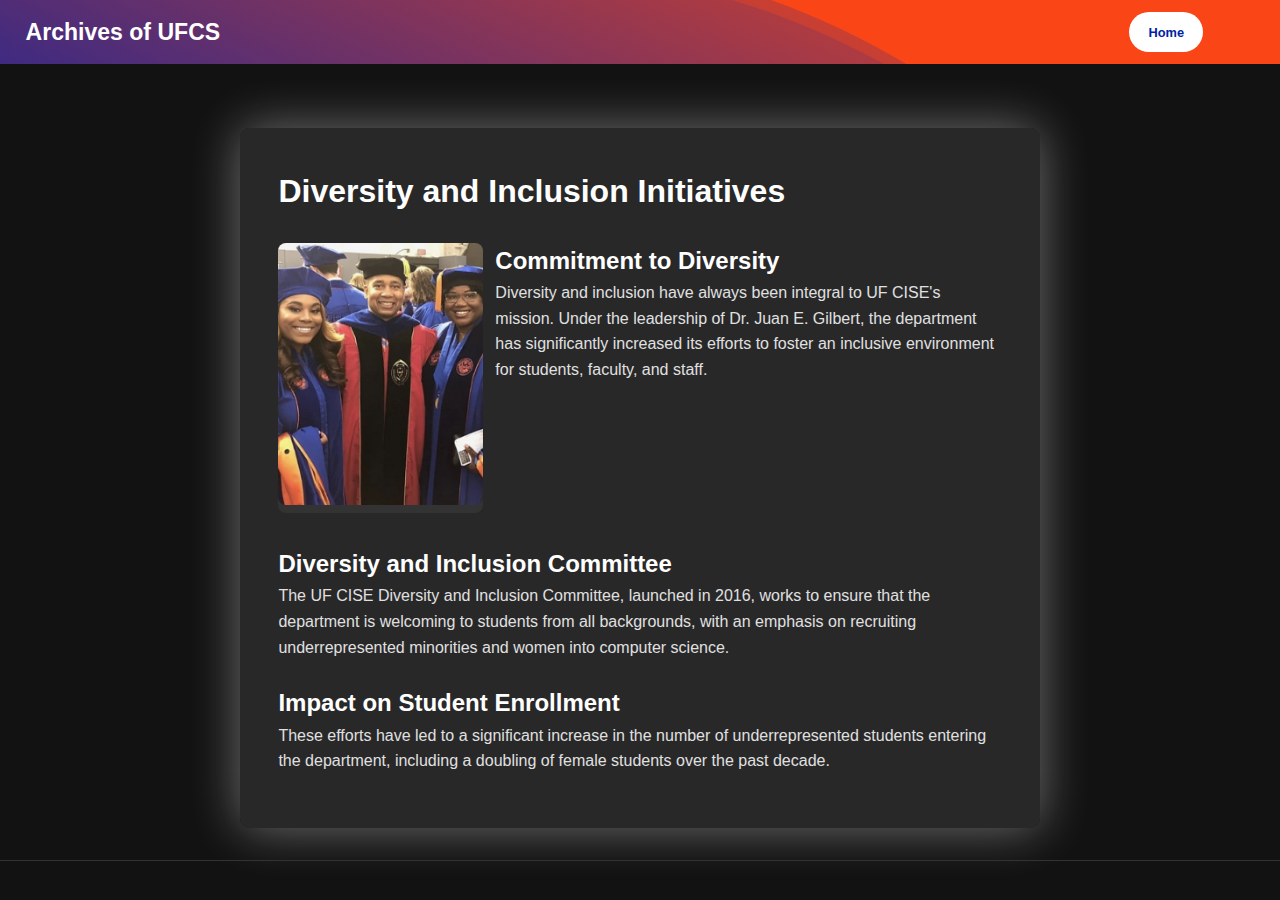
<file: diversity.html>
<!DOCTYPE html>
<html lang="en">
<head>
    <meta charset="UTF-8">
    <meta name="viewport" content="width=device-width, initial-scale=1.0">
    <title>Diversity and Inclusion Initiatives</title>
    <style>
        /* Basic reset */
        * {
            margin: 0;
            padding: 0;
            box-sizing: border-box;
        }

        /* Dark theme styles */
        body {
            font-family: Arial, sans-serif;
            background-color: #121212;
            color: #e0e0e0;
            line-height: 1.6;
        }

        /* Navbar container */
        .navbar {
          position: fixed;
          top: 0;
          left: 0;
          width: 100%;
          height: 5vw;
          display: flex;
          justify-content: space-between;
          align-items: center;
          padding: 0 2vw;
          z-index: 100;
          overflow: hidden;
          /*change*/
          background-color: #5b42f3;
          background-color: #FA4616;
        }

        /* Title in the navbar */
        .navbar h1 {
          color: white;
          font-size: 1.8vw;
        }

        /* Button in the navbar */
        .navbar button {
          padding: 1vw 1.5vw;
          background-color: white;
          /*change*/
          color: #5b42f3;
          color: #0021A5;
          border: 1vw white;
          border-radius: 50px;
          cursor: pointer;
          margin-right: 4vw;
        /* Font settings */
          font-size: 1vw;
          font-family: 'Barlow', sans-serif; /* Use quotes for font family names with multiple words */
          font-weight: bold; /* Makes the text bold */
          /* Transition for smooth scaling */
          transition: transform 0.3s ease; /* Adjust duration and easing as needed */
        }

        .navbar button:hover {
          transform: scale(1.1); /* Scales the button to 120% of its original size */
        }

        /* Wave effect behind the navbar */
        .wave {
          position: absolute;
          width: 150vw; /* Larger width to ensure full coverage */
          height: 150vw;
          opacity: 0.6;
          top: -50%;
          left: -50%;
          /*change
          background: linear-gradient(744deg, #af40ff, #5b42f3 60%, #00ddeb);*/
          background: linear-gradient(744deg, #0021A5, #0021A5 70%,#FA4616);
          border-radius: 40%;
          animation: wave 55s infinite linear;
          z-index: -1; /* Keep waves behind the navbar content */
        }

        .wave:nth-child(2) {
          animation-duration: 50s;
          top: -60%;
        }

        .wave:nth-child(3) {
          animation-duration: 45s;
          top: -70%;
        }

        /* Wave animation */
        @keyframes wave {
          0% {
            transform: rotate(0deg);
          }
          100% {
            transform: rotate(360deg);
          }
        }



        /* Page layout */
        .content {
            max-width: 800px;
            padding-top:10vw;
            margin: auto;

        }
        .box {
            background: linear-gradient(135deg, #282829, #282829);
            padding: 3vw; /* Add padding for space inside the box */
            border-radius: 10px; /* Optional: rounded corners */
            box-shadow: 0 0px 50px rgba(255, 255, 255, 0.4); /* Optional: adds a subtle shadow */
        }

        .title {
            font-size: 2rem;
            margin-bottom: 0.5rem;
            color: #fff;
        }

        .subtitle {
            font-size: 1.2rem;
            color: #999;
            margin-bottom: 2rem;
        }

        /* Image and text */
        .profile-image {
            display: block;
            width: 21vw;
            height: auto;
            background-color: #333;
            border-radius: 8px;
            margin-right: 1vw;
        }

        .profile {
            margin-top: 2vw;
            display: flex;
            align-items: flex-start;
            margin-bottom: 2rem;
        }

        .profile-info {
            margin-top: -2vw;
            max-width: 70%;
        }

        /* Section headings */
        h2 {
            color: #fff;
            font-size: 1.5rem;
            margin-top: 1.5rem;
        }

        p {
            margin-bottom: 1rem;
        }

        /* Footer styling */
        .footer {
            text-align: center;
            padding: 1rem;
            font-size: 0.8rem;
            color: #666;
            border-top: 1px solid #333;
            margin-top: 2rem;
        }
    </style>
</head>
<body>

    <!-- Navbar -->
    <div class="navbar">
        <h1>Archives of UFCS</h1>
        <button onclick="window.location.href='index.html'">Home</button>
        <div class="wave"></div>
        <div class="wave"></div>
        <div class="wave"></div>
    </div>

    <!-- Content section -->
    <div class="content">
        <div class="box">
            <!-- Page title and subtitle -->
            <h1 class="title">Diversity and Inclusion Initiatives</h1>
            <!--<div class="subtitle">Founding Chair of CISE | Computer Science Pioneer</div>-->

            <!-- Profile section with image and basic info -->
            <div class="profile">
                <div class="profile-image">
                    <!-- Placeholder for image -->
                    <img src="diversity.png" alt="Robert Bob Ramey" style="width:100%; height:100%; border-radius: 8px;">
                </div>
                <div class="profile-info">
                    <h2 id="overview">Commitment to Diversity</h2>
                    <p>Diversity and inclusion have always been integral to UF CISE's mission. Under the leadership of Dr. Juan E. Gilbert, the department has significantly increased its efforts to foster an inclusive environment for students, faculty, and staff.
</p>
                </div>
            </div>

            <!-- Overview section -->
            <h2 id="overview">Diversity and Inclusion Committee</h2>
            <p>The UF CISE Diversity and Inclusion Committee, launched in 2016, works to ensure that the department is welcoming to students from all backgrounds, with an emphasis on recruiting underrepresented minorities and women into computer science.
</p>

            <!-- Career section -->
            <h2 id="career">Impact on Student Enrollment</h2>
            <p>These efforts have led to a significant increase in the number of underrepresented students entering the department, including a doubling of female students over the past decade.</p>
        </div>
    </div>

    <!-- Footer -->
    <div class="footer">
    </div>
</body>
</html>
</file>
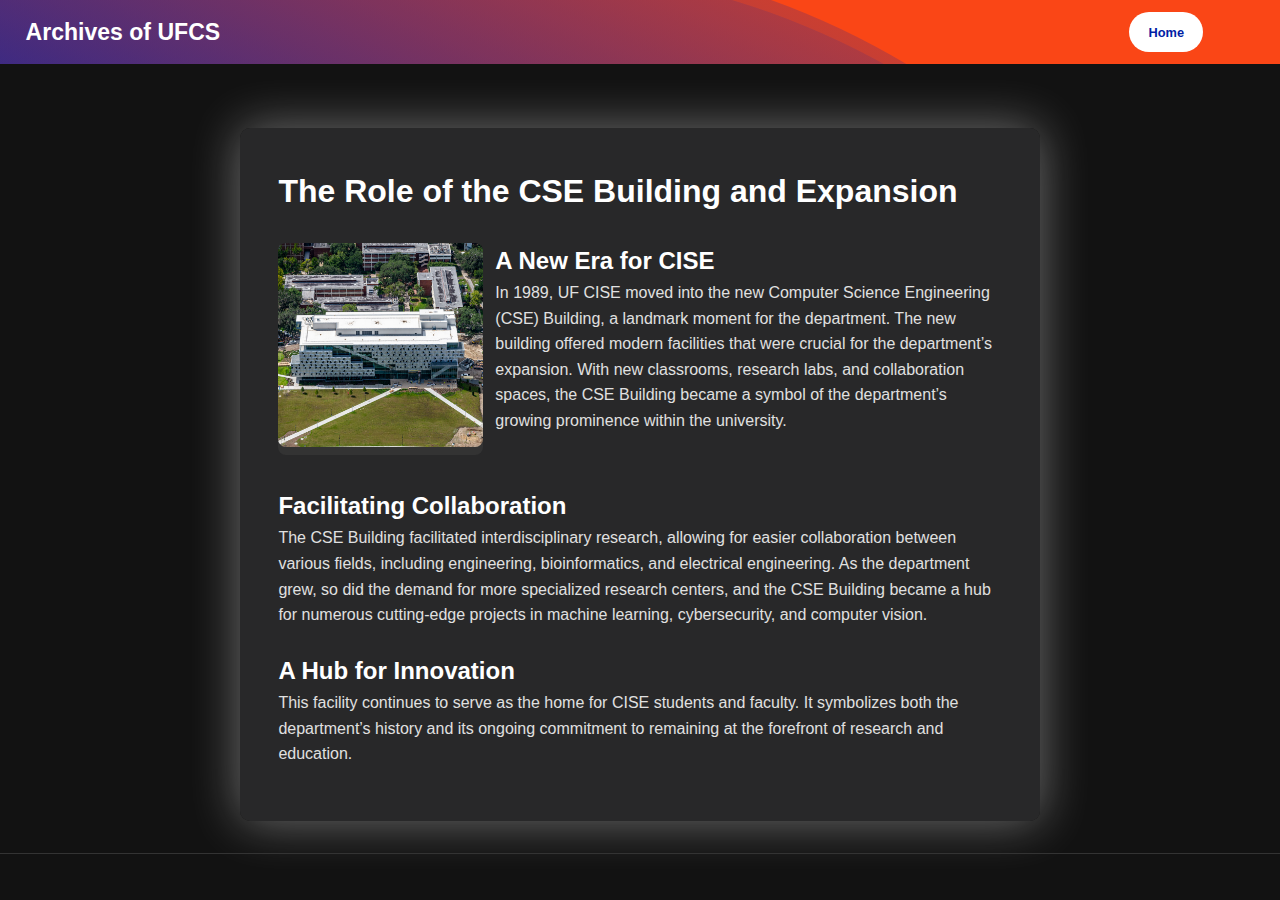
<file: expansion.html>
<!DOCTYPE html>
<html lang="en">
<head>
    <meta charset="UTF-8">
    <meta name="viewport" content="width=device-width, initial-scale=1.0">
    <title>Expansions</title>
    <style>
        /* Basic reset */
        * {
            margin: 0;
            padding: 0;
            box-sizing: border-box;
        }

        /* Dark theme styles */
        body {
            font-family: Arial, sans-serif;
            background-color: #121212;
            color: #e0e0e0;
            line-height: 1.6;
        }

        /* Navbar container */
        .navbar {
          position: fixed;
          top: 0;
          left: 0;
          width: 100%;
          height: 5vw;
          display: flex;
          justify-content: space-between;
          align-items: center;
          padding: 0 2vw;
          z-index: 100;
          overflow: hidden;
          /*change*/
          background-color: #5b42f3;
          background-color: #FA4616;
        }

        /* Title in the navbar */
        .navbar h1 {
          color: white;
          font-size: 1.8vw;
        }

        /* Button in the navbar */
        .navbar button {
          padding: 1vw 1.5vw;
          background-color: white;
          /*change*/
          color: #5b42f3;
          color: #0021A5;
          border: 1vw white;
          border-radius: 50px;
          cursor: pointer;
          margin-right: 4vw;
        /* Font settings */
          font-size: 1vw;
          font-family: 'Barlow', sans-serif; /* Use quotes for font family names with multiple words */
          font-weight: bold; /* Makes the text bold */
          /* Transition for smooth scaling */
          transition: transform 0.3s ease; /* Adjust duration and easing as needed */
        }

        .navbar button:hover {
          transform: scale(1.1); /* Scales the button to 120% of its original size */
        }

        /* Wave effect behind the navbar */
        .wave {
          position: absolute;
          width: 150vw; /* Larger width to ensure full coverage */
          height: 150vw;
          opacity: 0.6;
          top: -50%;
          left: -50%;
          /*change
          background: linear-gradient(744deg, #af40ff, #5b42f3 60%, #00ddeb);*/
          background: linear-gradient(744deg, #0021A5, #0021A5 70%,#FA4616);
          border-radius: 40%;
          animation: wave 55s infinite linear;
          z-index: -1; /* Keep waves behind the navbar content */
        }

        .wave:nth-child(2) {
          animation-duration: 50s;
          top: -60%;
        }

        .wave:nth-child(3) {
          animation-duration: 45s;
          top: -70%;
        }

        /* Wave animation */
        @keyframes wave {
          0% {
            transform: rotate(0deg);
          }
          100% {
            transform: rotate(360deg);
          }
        }



        /* Page layout */
        .content {
            max-width: 800px;
            padding-top:10vw;
            margin: auto;

        }
        .box {
            background: linear-gradient(135deg, #282829, #282829);
            padding: 3vw; /* Add padding for space inside the box */
            border-radius: 10px; /* Optional: rounded corners */
            box-shadow: 0 0px 50px rgba(255, 255, 255, 0.4); /* Optional: adds a subtle shadow */
        }

        .title {
            font-size: 2rem;
            margin-bottom: 0.5rem;
            color: #fff;
        }

        .subtitle {
            font-size: 1.2rem;
            color: #999;
            margin-bottom: 2rem;
        }

        /* Image and text */
        .profile-image {
            display: block;
            width: 21vw;
            height: auto;
            background-color: #333;
            border-radius: 8px;
            margin-right: 1vw;
        }

        .profile {
            margin-top: 2vw;
            display: flex;
            align-items: flex-start;
            margin-bottom: 2rem;
        }

        .profile-info {
            margin-top: -2vw;
            max-width: 70%;
        }

        /* Section headings */
        h2 {
            color: #fff;
            font-size: 1.5rem;
            margin-top: 1.5rem;
        }

        p {
            margin-bottom: 1rem;
        }

        /* Footer styling */
        .footer {
            text-align: center;
            padding: 1rem;
            font-size: 0.8rem;
            color: #666;
            border-top: 1px solid #333;
            margin-top: 2rem;
        }
    </style>
</head>
<body>

    <!-- Navbar -->
    <div class="navbar">
        <h1>Archives of UFCS</h1>
        <button onclick="window.location.href='index.html'">Home</button>
        <div class="wave"></div>
        <div class="wave"></div>
        <div class="wave"></div>
    </div>

    <!-- Content section -->
    <div class="content">
        <div class="box">
            <!-- Page title and subtitle -->
            <h1 class="title">The Role of the CSE Building and Expansion</h1>

            <!-- Profile section with image and basic info -->
            <div class="profile">
                <div class="profile-image">
                    <!-- Placeholder for image -->
                    <img src="expansion.jpg" alt="Robert Bob Ramey" style="width:100%; height:100%; border-radius: 8px;">
                </div>
                <div class="profile-info">
                    <h2 id="overview">A New Era for CISE</h2>
                    <p>In 1989, UF CISE moved into the new Computer Science Engineering (CSE) Building, a landmark moment for the department. The new building offered modern facilities that were crucial for the department’s expansion. With new classrooms, research labs, and collaboration spaces, the CSE Building became a symbol of the department’s growing prominence within the university.</p>
                </div>
            </div>

            <!-- Overview section -->
            <h2 id="overview">Facilitating Collaboration</h2>
            <p>The CSE Building facilitated interdisciplinary research, allowing for easier collaboration between various fields, including engineering, bioinformatics, and electrical engineering. As the department grew, so did the demand for more specialized research centers, and the CSE Building became a hub for numerous cutting-edge projects in machine learning, cybersecurity, and computer vision.</p>

            <!-- Career section -->
            <h2 id="career">A Hub for Innovation</h2>
            <p>This facility continues to serve as the home for CISE students and faculty. It symbolizes both the department’s history and its ongoing commitment to remaining at the forefront of research and education.
</p>
        </div>
    </div>

    <!-- Footer -->
    <div class="footer">
    </div>
</body>
</html>
</file>
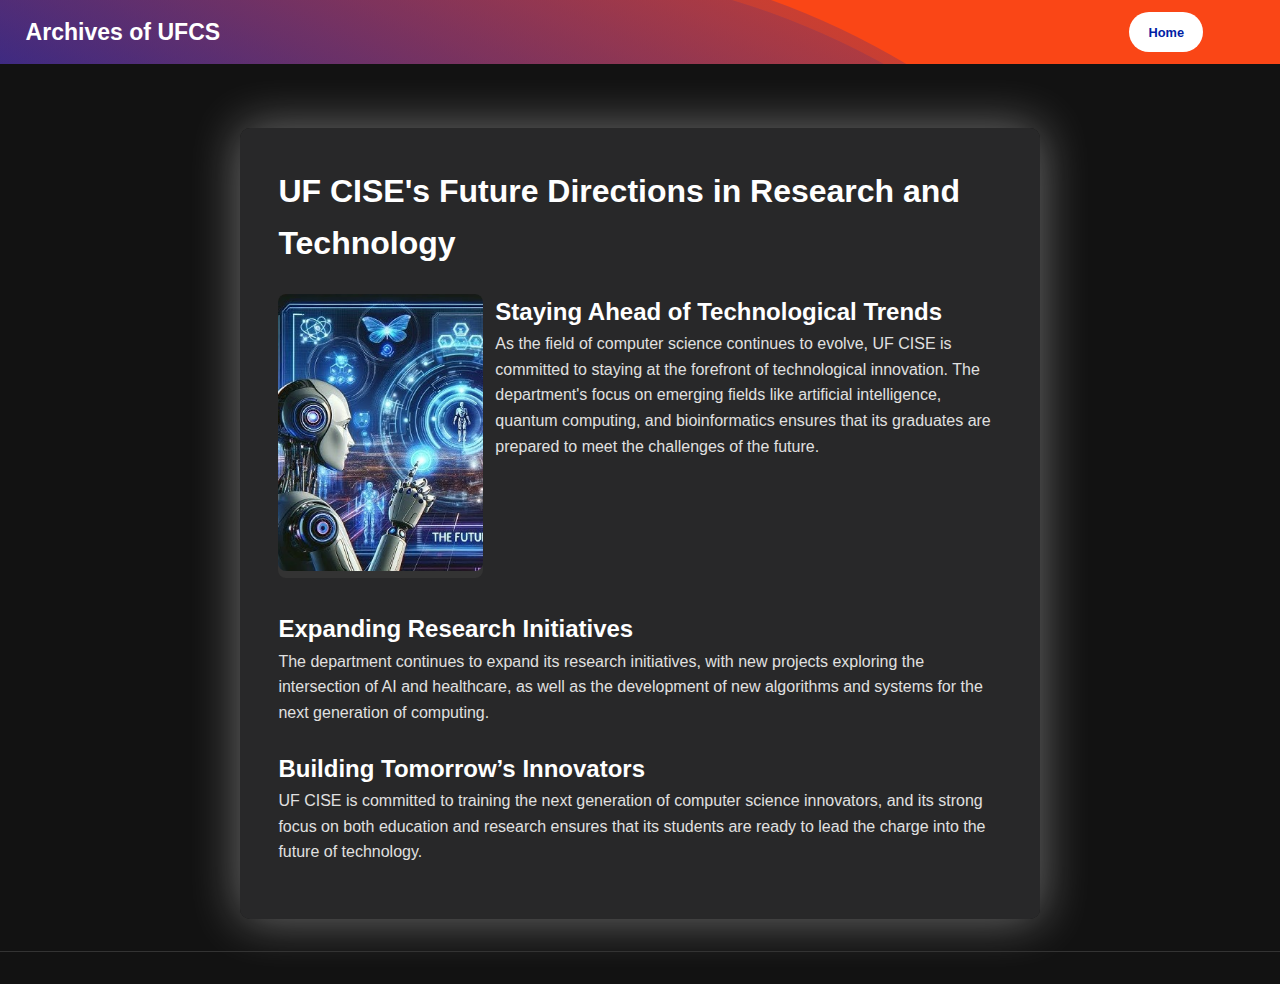
<file: future.html>
<!DOCTYPE html>
<html lang="en">
<head>
    <meta charset="UTF-8">
    <meta name="viewport" content="width=device-width, initial-scale=1.0">
    <title>UF CISE's Future Directions in Research and Technology</title>
    <style>
        /* Basic reset */
        * {
            margin: 0;
            padding: 0;
            box-sizing: border-box;
        }

        /* Dark theme styles */
        body {
            font-family: Arial, sans-serif;
            background-color: #121212;
            color: #e0e0e0;
            line-height: 1.6;
        }

        /* Navbar container */
        .navbar {
          position: fixed;
          top: 0;
          left: 0;
          width: 100%;
          height: 5vw;
          display: flex;
          justify-content: space-between;
          align-items: center;
          padding: 0 2vw;
          z-index: 100;
          overflow: hidden;
          /*change*/
          background-color: #5b42f3;
          background-color: #FA4616;
        }

        /* Title in the navbar */
        .navbar h1 {
          color: white;
          font-size: 1.8vw;
        }

        /* Button in the navbar */
        .navbar button {
          padding: 1vw 1.5vw;
          background-color: white;
          /*change*/
          color: #5b42f3;
          color: #0021A5;
          border: 1vw white;
          border-radius: 50px;
          cursor: pointer;
          margin-right: 4vw;
        /* Font settings */
          font-size: 1vw;
          font-family: 'Barlow', sans-serif; /* Use quotes for font family names with multiple words */
          font-weight: bold; /* Makes the text bold */
          /* Transition for smooth scaling */
          transition: transform 0.3s ease; /* Adjust duration and easing as needed */
        }

        .navbar button:hover {
          transform: scale(1.1); /* Scales the button to 120% of its original size */
        }

        /* Wave effect behind the navbar */
        .wave {
          position: absolute;
          width: 150vw; /* Larger width to ensure full coverage */
          height: 150vw;
          opacity: 0.6;
          top: -50%;
          left: -50%;
          /*change
          background: linear-gradient(744deg, #af40ff, #5b42f3 60%, #00ddeb);*/
          background: linear-gradient(744deg, #0021A5, #0021A5 70%,#FA4616);
          border-radius: 40%;
          animation: wave 55s infinite linear;
          z-index: -1; /* Keep waves behind the navbar content */
        }

        .wave:nth-child(2) {
          animation-duration: 50s;
          top: -60%;
        }

        .wave:nth-child(3) {
          animation-duration: 45s;
          top: -70%;
        }

        /* Wave animation */
        @keyframes wave {
          0% {
            transform: rotate(0deg);
          }
          100% {
            transform: rotate(360deg);
          }
        }



        /* Page layout */
        .content {
            max-width: 800px;
            padding-top:10vw;
            margin: auto;

        }
        .box {
            background: linear-gradient(135deg, #282829, #282829);
            padding: 3vw; /* Add padding for space inside the box */
            border-radius: 10px; /* Optional: rounded corners */
            box-shadow: 0 0px 50px rgba(255, 255, 255, 0.4); /* Optional: adds a subtle shadow */
        }

        .title {
            font-size: 2rem;
            margin-bottom: 0.5rem;
            color: #fff;
        }

        .subtitle {
            font-size: 1.2rem;
            color: #999;
            margin-bottom: 2rem;
        }

        /* Image and text */
        .profile-image {
            display: block;
            width: 21vw;
            height: auto;
            background-color: #333;
            border-radius: 8px;
            margin-right: 1vw;
        }

        .profile {
            margin-top: 2vw;
            display: flex;
            align-items: flex-start;
            margin-bottom: 2rem;
        }

        .profile-info {
            margin-top: -2vw;
            max-width: 70%;
        }

        /* Section headings */
        h2 {
            color: #fff;
            font-size: 1.5rem;
            margin-top: 1.5rem;
        }

        p {
            margin-bottom: 1rem;
        }

        /* Footer styling */
        .footer {
            text-align: center;
            padding: 1rem;
            font-size: 0.8rem;
            color: #666;
            border-top: 1px solid #333;
            margin-top: 2rem;
        }
    </style>
</head>
<body>

    <!-- Navbar -->
    <div class="navbar">
        <h1>Archives of UFCS</h1>
        <button onclick="window.location.href='index.html'">Home</button>
        <div class="wave"></div>
        <div class="wave"></div>
        <div class="wave"></div>
    </div>

    <!-- Content section -->
    <div class="content">
        <div class="box">
            <!-- Page title and subtitle -->
            <h1 class="title">UF CISE's Future Directions in Research and Technology</h1>
            <!--<div class="subtitle">Founding Chair of CISE | Computer Science Pioneer</div>-->

            <!-- Profile section with image and basic info -->
            <div class="profile">
                <div class="profile-image">
                    <!-- Placeholder for image -->
                    <img src="future.jpg" alt="Robert Bob Ramey" style="width:100%; height:100%; border-radius: 8px;">
                </div>
                <div class="profile-info">
                    <h2 id="overview">Staying Ahead of Technological Trends</h2>
                    <p>As the field of computer science continues to evolve, UF CISE is committed to staying at the forefront of technological innovation. The department's focus on emerging fields like artificial intelligence, quantum computing, and bioinformatics ensures that its graduates are prepared to meet the challenges of the future.</p>
                </div>
            </div>

            <!-- Overview section -->
            <h2 id="overview">Expanding Research Initiatives</h2>
            <p>The department continues to expand its research initiatives, with new projects exploring the intersection of AI and healthcare, as well as the development of new algorithms and systems for the next generation of computing.</p>

            <!-- Career section -->
            <h2 id="career">Building Tomorrow’s Innovators</h2>
            <p>UF CISE is committed to training the next generation of computer science innovators, and its strong focus on both education and research ensures that its students are ready to lead the charge into the future of technology.</p>
        </div>
    </div>

    <!-- Footer -->
    <div class="footer">
    </div>
</body>
</html>
</file>
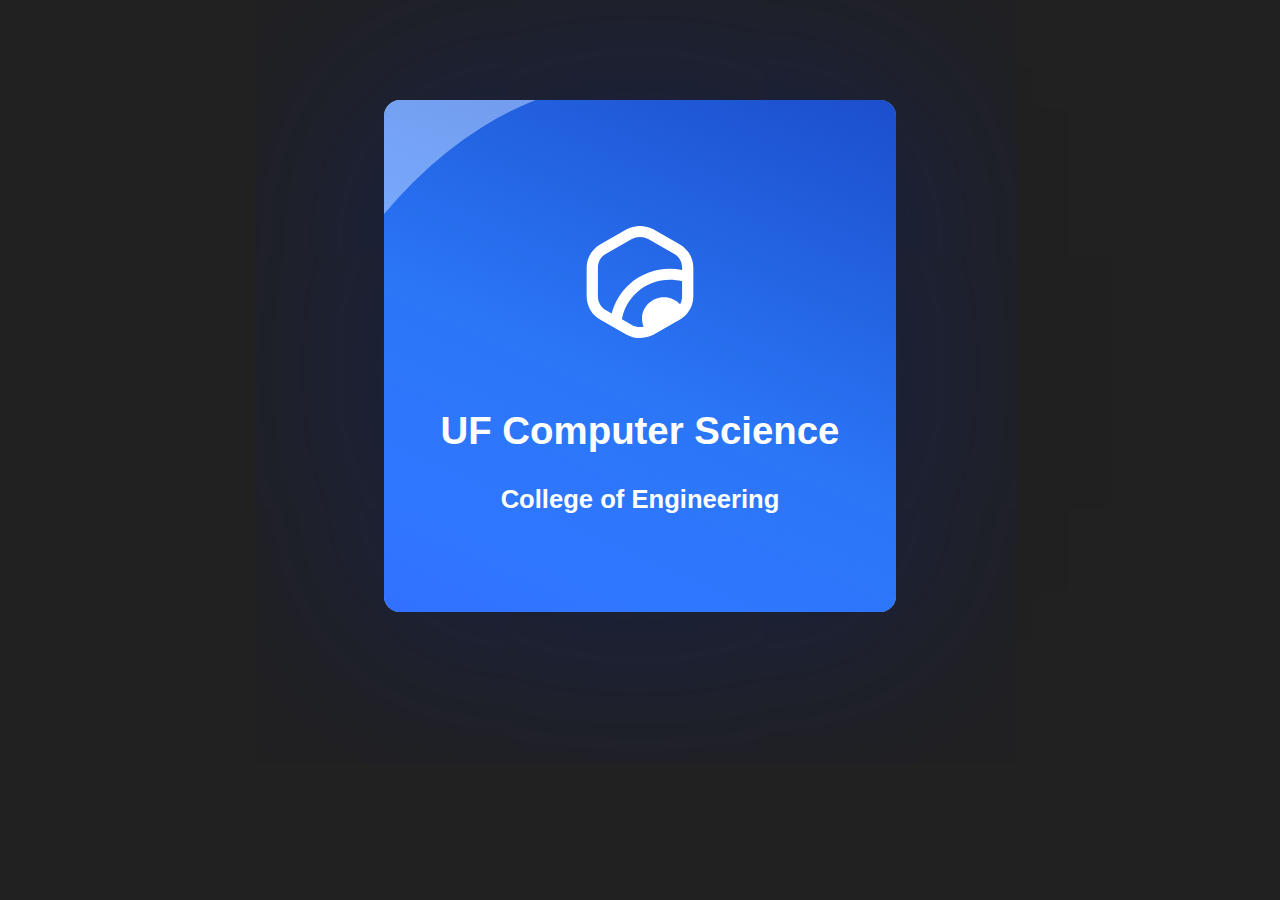
<file: intro.html>
<!DOCTYPE html>
<html lang="en">
<head>
  <meta charset="UTF-8">
  <meta name="viewport" content="width=device-width, initial-scale=1.0">
  <title>The Beginning of the Computer Science Program at UF</title>
  <link rel="stylesheet" href="styles.css">
</head>
<body>

  <!-- Title Screen Section -->
  <div class="e-card playing" id="first-card">
    <div class="image"></div>

    <div class="wave wave1"></div>
    <div class="wave wave2"></div>
    <div class="wave wave3"></div>

    <div class="infotop">
      <svg xmlns="http://www.w3.org/2000/svg" fill="none" viewBox="0 0 24 24" class="icon">
        <path fill="currentColor" d="M19.4133 4.89862L14.5863 2.17544C12.9911 1.27485 11.0089 1.27485 9.41368 2.17544L4.58674 4.89862C2.99153 5.7992 2 7.47596 2 9.2763V14.7235C2 16.5238 2.99153 18.2014 4.58674 19.1012L9.41368 21.8252C10.2079 22.2734 11.105 22.5 12.0046 22.5C12.6952 22.5 13.3874 22.3657 14.0349 22.0954C14.2204 22.018 14.4059 21.9273 14.5872 21.8252L19.4141 19.1012C19.9765 18.7831 20.4655 18.3728 20.8651 17.8825C21.597 16.9894 22 15.8671 22 14.7243V9.27713C22 7.47678 21.0085 5.7992 19.4133 4.89862ZM4.10784 14.7235V9.2763C4.10784 8.20928 4.6955 7.21559 5.64066 6.68166L10.4676 3.95848C10.9398 3.69152 11.4701 3.55804 11.9996 3.55804C12.5291 3.55804 13.0594 3.69152 13.5324 3.95848L18.3593 6.68166C19.3045 7.21476 19.8922 8.20928 19.8922 9.2763V9.75997C19.1426 9.60836 18.377 9.53091 17.6022 9.53091C14.7929 9.53091 12.1041 10.5501 10.0309 12.3999C8.36735 13.8847 7.21142 15.8012 6.68783 17.9081L5.63981 17.3165C4.69466 16.7834 4.10699 15.7897 4.10699 14.7235H4.10784ZM10.4676 20.0413L8.60933 18.9924C8.94996 17.0479 9.94402 15.2665 11.4515 13.921C13.1353 12.4181 15.3198 11.5908 17.6022 11.5908C18.3804 11.5908 19.1477 11.6864 19.8922 11.8742V14.7235C19.8922 15.2278 19.7589 15.7254 19.5119 16.1662C18.7615 15.3596 17.6806 14.8528 16.4783 14.8528C14.2136 14.8528 12.3781 16.6466 12.3781 18.8598C12.3781 19.3937 12.4861 19.9021 12.68 20.3676C11.9347 20.5316 11.1396 20.4203 10.4684 20.0413H10.4676Z"></path>
      </svg><br>

      <h2>UF Computer Science</h2>
      <p>College of Engineering</p>
    </div>
  </div>

  <script>
      // Function to fade out the first card and redirect to index.html
      function fadeOut(element, callback) {
          element.style.transition = "opacity 1s ease-in-out";
          element.style.opacity = 0;
          setTimeout(function() {
              element.style.display = "none";
              if (callback) callback();
          }, 1000);
      }

      // Fade in effect for cards (for future use)
      function fadeIn(element) {
          element.style.display = "block";
          setTimeout(function() {
              element.style.transition = "opacity 1s ease-in-out";
              element.style.opacity = 1;
          }, 10);
      }

      // Handle click on the first card to fade out and redirect
      document.getElementById('first-card').onclick = function() {
          fadeOut(this, function() {
              window.location.href = "index.html"; // Redirect to index.html after fading out
          });
      };
  </script>

</body>
</html>
</file>
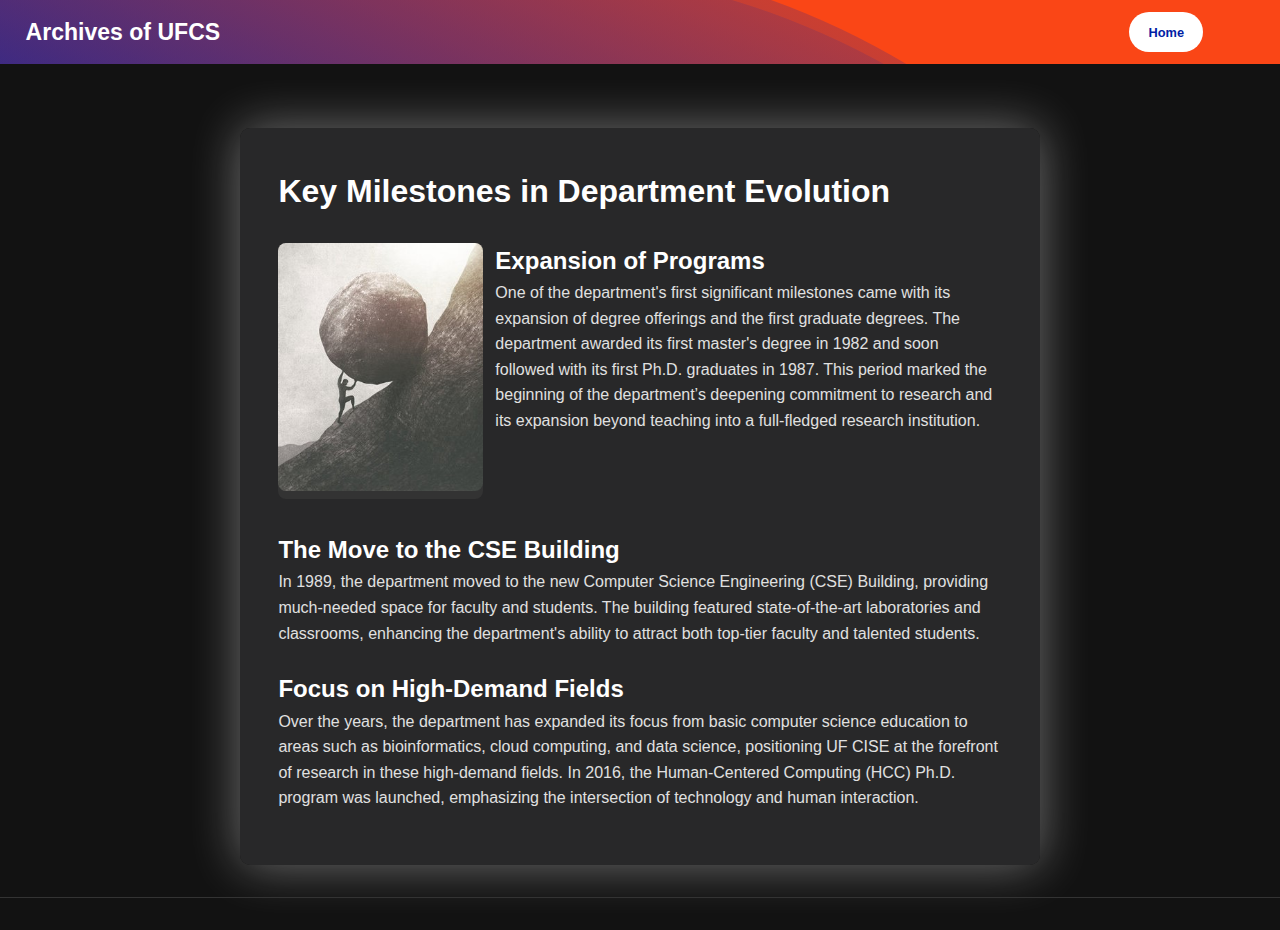
<file: keyMilestones.html>
<!DOCTYPE html>
<html lang="en">
<head>
    <meta charset="UTF-8">
    <meta name="viewport" content="width=device-width, initial-scale=1.0">
    <title>Key Milestones</title>
    <style>
        /* Basic reset */
        * {
            margin: 0;
            padding: 0;
            box-sizing: border-box;
        }

        /* Dark theme styles */
        body {
            font-family: Arial, sans-serif;
            background-color: #121212;
            color: #e0e0e0;
            line-height: 1.6;
        }

        /* Navbar container */
        .navbar {
          position: fixed;
          top: 0;
          left: 0;
          width: 100%;
          height: 5vw;
          display: flex;
          justify-content: space-between;
          align-items: center;
          padding: 0 2vw;
          z-index: 100;
          overflow: hidden;
          /*change*/
          background-color: #5b42f3;
          background-color: #FA4616;
        }

        /* Title in the navbar */
        .navbar h1 {
          color: white;
          font-size: 1.8vw;
        }

        /* Button in the navbar */
        .navbar button {
          padding: 1vw 1.5vw;
          background-color: white;
          /*change*/
          color: #5b42f3;
          color: #0021A5;
          border: 1vw white;
          border-radius: 50px;
          cursor: pointer;
          margin-right: 4vw;
        /* Font settings */
          font-size: 1vw;
          font-family: 'Barlow', sans-serif; /* Use quotes for font family names with multiple words */
          font-weight: bold; /* Makes the text bold */
          /* Transition for smooth scaling */
          transition: transform 0.3s ease; /* Adjust duration and easing as needed */
        }

        .navbar button:hover {
          transform: scale(1.1); /* Scales the button to 120% of its original size */
        }

        /* Wave effect behind the navbar */
        .wave {
          position: absolute;
          width: 150vw; /* Larger width to ensure full coverage */
          height: 150vw;
          opacity: 0.6;
          top: -50%;
          left: -50%;
          /*change
          background: linear-gradient(744deg, #af40ff, #5b42f3 60%, #00ddeb);*/
          background: linear-gradient(744deg, #0021A5, #0021A5 70%,#FA4616);
          border-radius: 40%;
          animation: wave 55s infinite linear;
          z-index: -1; /* Keep waves behind the navbar content */
        }

        .wave:nth-child(2) {
          animation-duration: 50s;
          top: -60%;
        }

        .wave:nth-child(3) {
          animation-duration: 45s;
          top: -70%;
        }

        /* Wave animation */
        @keyframes wave {
          0% {
            transform: rotate(0deg);
          }
          100% {
            transform: rotate(360deg);
          }
        }

        

        /* Page layout */
        .content {
            max-width: 800px;
            padding-top:10vw;
            margin: auto;
            
        }
        .box {
            background: linear-gradient(135deg, #282829, #282829);
            padding: 3vw; /* Add padding for space inside the box */
            border-radius: 10px; /* Optional: rounded corners */
            box-shadow: 0 0px 50px rgba(255, 255, 255, 0.4); /* Optional: adds a subtle shadow */
        }

        .title {
            font-size: 2rem;
            margin-bottom: 0.5rem;
            color: #fff;
        }

        .subtitle {
            font-size: 1.2rem;
            color: #999;
            margin-bottom: 2rem;
        }

        /* Image and text */
        .profile-image {
            display: block;
            width: 21vw;
            height: auto;
            background-color: #333;
            border-radius: 8px;
            margin-right: 1vw;
        }

        .profile {
            margin-top: 2vw;
            display: flex;
            align-items: flex-start;
            margin-bottom: 2rem;
        }

        .profile-info {
            margin-top: -2vw;
            max-width: 70%;
        }

        /* Section headings */
        h2 {
            color: #fff;
            font-size: 1.5rem;
            margin-top: 1.5rem;
        }

        p {
            margin-bottom: 1rem;
        }

        /* Footer styling */
        .footer {
            text-align: center;
            padding: 1rem;
            font-size: 0.8rem;
            color: #666;
            border-top: 1px solid #333;
            margin-top: 2rem;
        }
    </style>
</head>
<body>

    <!-- Navbar -->
    <div class="navbar">
        <h1>Archives of UFCS</h1>
        <button onclick="window.location.href='index.html'">Home</button>
        <div class="wave"></div>
        <div class="wave"></div>
        <div class="wave"></div>
    </div>

    <!-- Content section -->
    <div class="content">
        <div class="box">
            <!-- Page title and subtitle -->
            <h1 class="title">Key Milestones in Department Evolution</h1>
    
            <!-- Profile section with image and basic info -->
            <div class="profile">
                <div class="profile-image">
                    <!-- Placeholder for image -->
                    <img src="keyMilestones.jpg" alt="Robert Bob Ramey" style="width:100%; height:100%; border-radius: 8px;">
                </div>
                <div class="profile-info">
                    <h2 id="overview">Expansion of Programs</h2>
                    <p>One of the department's first significant milestones came with its expansion of degree offerings and the first graduate degrees. The department awarded its first master's degree in 1982 and soon followed with its first Ph.D. graduates in 1987. This period marked the beginning of the department’s deepening commitment to research and its expansion beyond teaching into a full-fledged research institution.</p>
                </div>
            </div>
    
            <!-- Overview section -->
            <h2 id="overview">The Move to the CSE Building</h2>
            <p>In 1989, the department moved to the new Computer Science Engineering (CSE) Building, providing much-needed space for faculty and students. The building featured state-of-the-art laboratories and classrooms, enhancing the department's ability to attract both top-tier faculty and talented students.</p>
    
            <!-- Career section -->
            <h2 id="career">Focus on High-Demand Fields</h2>
            <p>Over the years, the department has expanded its focus from basic computer science education to areas such as bioinformatics, cloud computing, and data science, positioning UF CISE at the forefront of research in these high-demand fields. In 2016, the Human-Centered Computing (HCC) Ph.D. program was launched, emphasizing the intersection of technology and human interaction.
</p>
        </div>
    </div>

    <!-- Footer -->
    <div class="footer">
    </div>
</body>
</html>
</file>
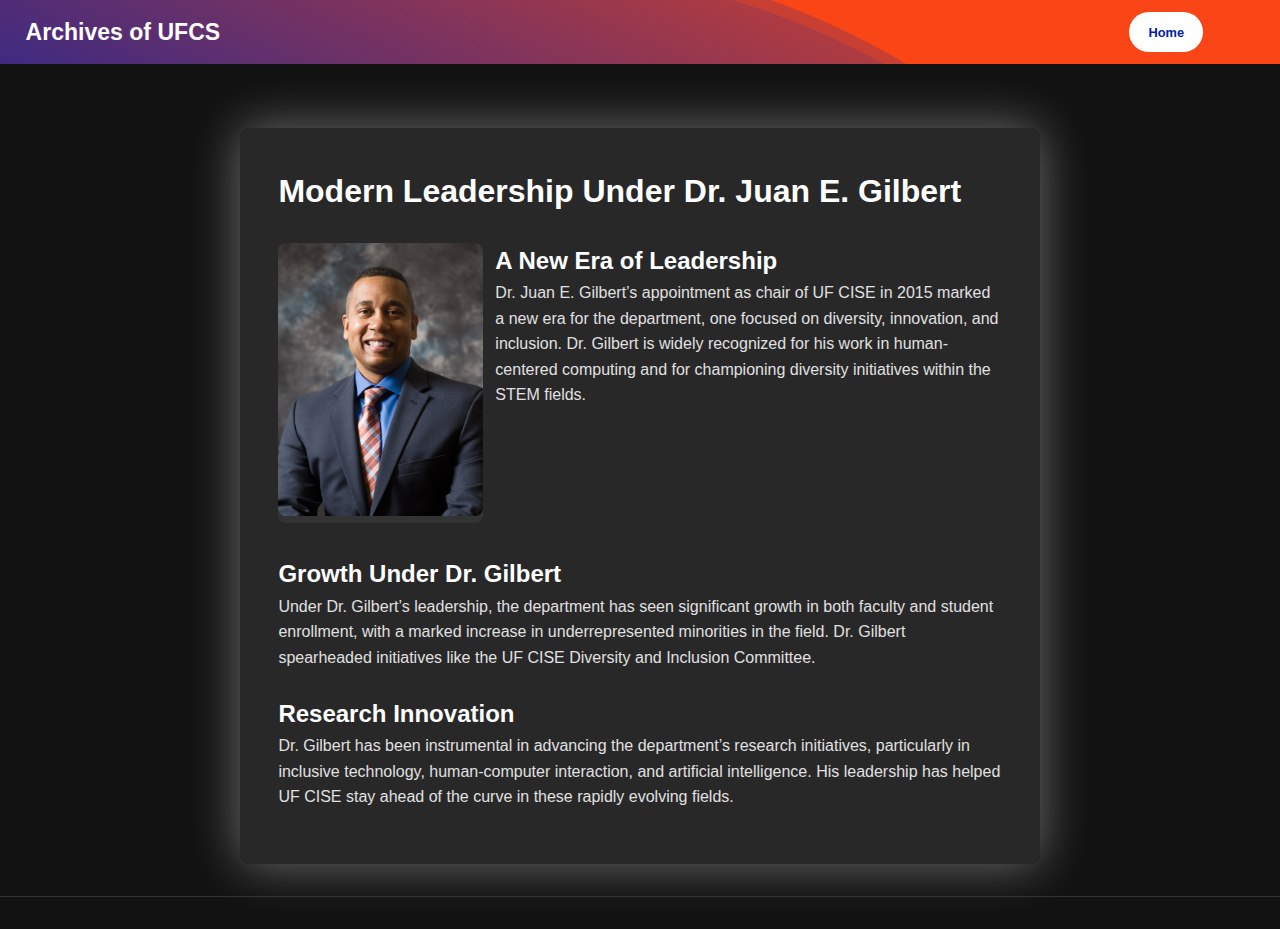
<file: modernLeadership.html>
<!DOCTYPE html>
<html lang="en">
<head>
    <meta charset="UTF-8">
    <meta name="viewport" content="width=device-width, initial-scale=1.0">
    <title>Modern Leadership</title>
    <style>
        /* Basic reset */
        * {
            margin: 0;
            padding: 0;
            box-sizing: border-box;
        }

        /* Dark theme styles */
        body {
            font-family: Arial, sans-serif;
            background-color: #121212;
            color: #e0e0e0;
            line-height: 1.6;
        }

        /* Navbar container */
        .navbar {
          position: fixed;
          top: 0;
          left: 0;
          width: 100%;
          height: 5vw;
          display: flex;
          justify-content: space-between;
          align-items: center;
          padding: 0 2vw;
          z-index: 100;
          overflow: hidden;
          /*change*/
          background-color: #5b42f3;
          background-color: #FA4616;
        }

        /* Title in the navbar */
        .navbar h1 {
          color: white;
          font-size: 1.8vw;
        }

        /* Button in the navbar */
        .navbar button {
          padding: 1vw 1.5vw;
          background-color: white;
          /*change*/
          color: #5b42f3;
          color: #0021A5;
          border: 1vw white;
          border-radius: 50px;
          cursor: pointer;
          margin-right: 4vw;
        /* Font settings */
          font-size: 1vw;
          font-family: 'Barlow', sans-serif; /* Use quotes for font family names with multiple words */
          font-weight: bold; /* Makes the text bold */
          /* Transition for smooth scaling */
          transition: transform 0.3s ease; /* Adjust duration and easing as needed */
        }

        .navbar button:hover {
          transform: scale(1.1); /* Scales the button to 120% of its original size */
        }

        /* Wave effect behind the navbar */
        .wave {
          position: absolute;
          width: 150vw; /* Larger width to ensure full coverage */
          height: 150vw;
          opacity: 0.6;
          top: -50%;
          left: -50%;
          /*change
          background: linear-gradient(744deg, #af40ff, #5b42f3 60%, #00ddeb);*/
          background: linear-gradient(744deg, #0021A5, #0021A5 70%,#FA4616);
          border-radius: 40%;
          animation: wave 55s infinite linear;
          z-index: -1; /* Keep waves behind the navbar content */
        }

        .wave:nth-child(2) {
          animation-duration: 50s;
          top: -60%;
        }

        .wave:nth-child(3) {
          animation-duration: 45s;
          top: -70%;
        }

        /* Wave animation */
        @keyframes wave {
          0% {
            transform: rotate(0deg);
          }
          100% {
            transform: rotate(360deg);
          }
        }



        /* Page layout */
        .content {
            max-width: 800px;
            padding-top:10vw;
            margin: auto;

        }
        .box {
            background: linear-gradient(135deg, #282829, #282829);
            padding: 3vw; /* Add padding for space inside the box */
            border-radius: 10px; /* Optional: rounded corners */
            box-shadow: 0 0px 50px rgba(255, 255, 255, 0.4); /* Optional: adds a subtle shadow */
        }

        .title {
            font-size: 2rem;
            margin-bottom: 0.5rem;
            color: #fff;
        }

        .subtitle {
            font-size: 1.2rem;
            color: #999;
            margin-bottom: 2rem;
        }

        /* Image and text */
        .profile-image {
            display: block;
            width: 21vw;
            height: auto;
            background-color: #333;
            border-radius: 8px;
            margin-right: 1vw;
        }

        .profile {
            margin-top: 2vw;
            display: flex;
            align-items: flex-start;
            margin-bottom: 2rem;
        }

        .profile-info {
            margin-top: -2vw;
            max-width: 70%;
        }

        /* Section headings */
        h2 {
            color: #fff;
            font-size: 1.5rem;
            margin-top: 1.5rem;
        }

        p {
            margin-bottom: 1rem;
        }

        /* Footer styling */
        .footer {
            text-align: center;
            padding: 1rem;
            font-size: 0.8rem;
            color: #666;
            border-top: 1px solid #333;
            margin-top: 2rem;
        }
    </style>
</head>
<body>

    <!-- Navbar -->
    <div class="navbar">
        <h1>Archives of UFCS</h1>
        <button onclick="window.location.href='index.html'">Home</button>
        <div class="wave"></div>
        <div class="wave"></div>
        <div class="wave"></div>
    </div>

    <!-- Content section -->
    <div class="content">
        <div class="box">
            <!-- Page title and subtitle -->
            <h1 class="title">Modern Leadership Under Dr. Juan E. Gilbert</h1>
            <!--<div class="subtitle">Founding Chair of CISE | Computer Science Pioneer</div>-->

            <!-- Profile section with image and basic info -->
            <div class="profile">
                <div class="profile-image">
                    <!-- Placeholder for image -->
                    <img src="modernLeadership.png" alt="Robert Bob Ramey" style="width:100%; height:100%; border-radius: 8px;">
                </div>
                <div class="profile-info">
                    <h2 id="overview">A New Era of Leadership</h2>
                    <p>Dr. Juan E. Gilbert’s appointment as chair of UF CISE in 2015 marked a new era for the department, one focused on diversity, innovation, and inclusion. Dr. Gilbert is widely recognized for his work in human-centered computing and for championing diversity initiatives within the STEM fields.</p>
                </div>
            </div>

            <!-- Overview section -->
            <h2 id="overview">Growth Under Dr. Gilbert</h2>
            <p>Under Dr. Gilbert’s leadership, the department has seen significant growth in both faculty and student enrollment, with a marked increase in underrepresented minorities in the field. Dr. Gilbert spearheaded initiatives like the UF CISE Diversity and Inclusion Committee.</p>

            <!-- Career section -->
            <h2 id="career">Research Innovation</h2>
            <p>Dr. Gilbert has been instrumental in advancing the department’s research initiatives, particularly in inclusive technology, human-computer interaction, and artificial intelligence. His leadership has helped UF CISE stay ahead of the curve in these rapidly evolving fields.</p>
        </div>
    </div>

    <!-- Footer -->
    <div class="footer">
    </div>
</body>
</html>
</file>
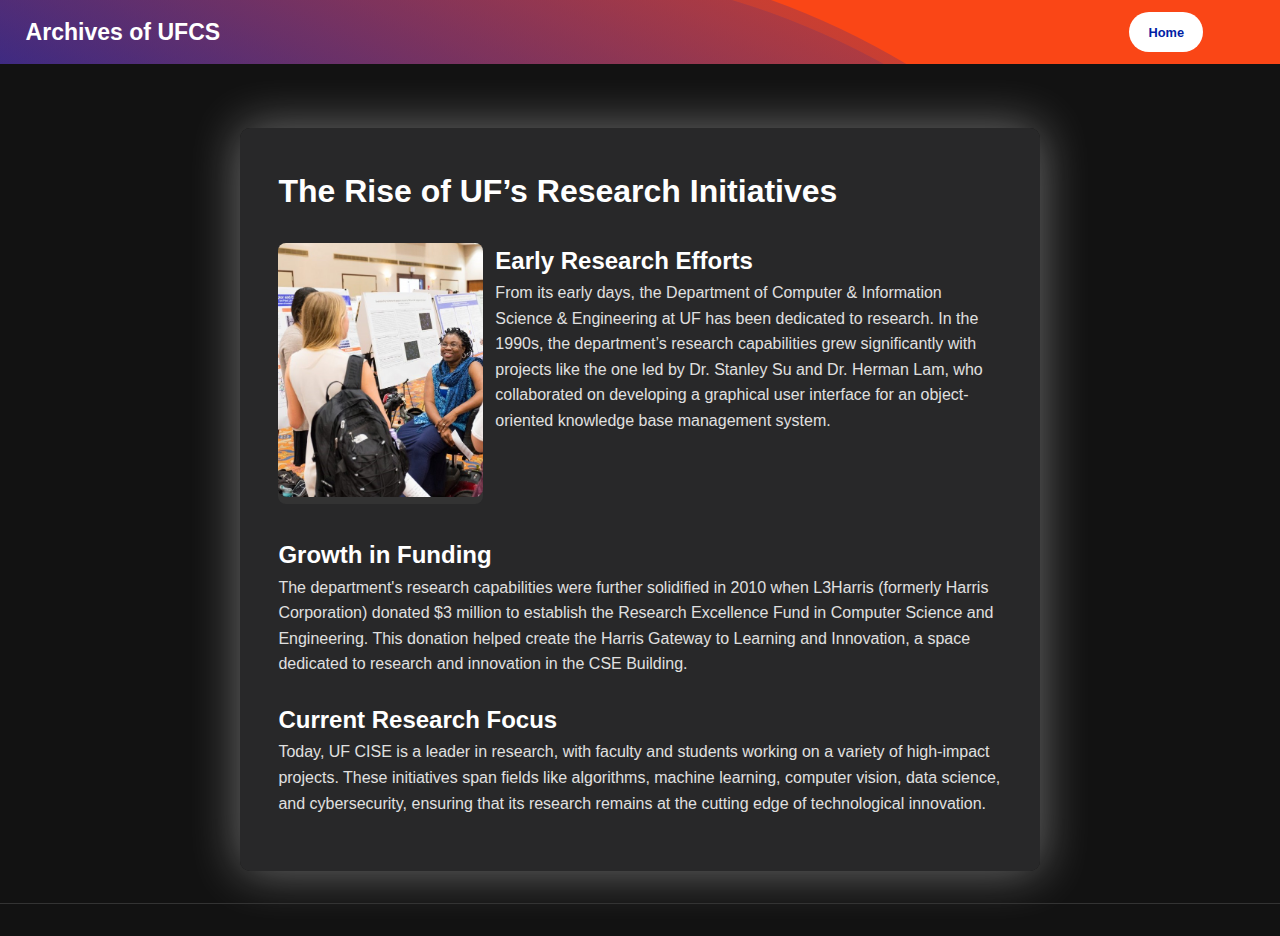
<file: research.html>
<!DOCTYPE html>
<html lang="en">
<head>
    <meta charset="UTF-8">
    <meta name="viewport" content="width=device-width, initial-scale=1.0">
    <title>Research</title>
    <style>
        /* Basic reset */
        * {
            margin: 0;
            padding: 0;
            box-sizing: border-box;
        }

        /* Dark theme styles */
        body {
            font-family: Arial, sans-serif;
            background-color: #121212;
            color: #e0e0e0;
            line-height: 1.6;
        }

        /* Navbar container */
        .navbar {
          position: fixed;
          top: 0;
          left: 0;
          width: 100%;
          height: 5vw;
          display: flex;
          justify-content: space-between;
          align-items: center;
          padding: 0 2vw;
          z-index: 100;
          overflow: hidden;
          /*change*/
          background-color: #5b42f3;
          background-color: #FA4616;
        }

        /* Title in the navbar */
        .navbar h1 {
          color: white;
          font-size: 1.8vw;
        }

        /* Button in the navbar */
        .navbar button {
          padding: 1vw 1.5vw;
          background-color: white;
          /*change*/
          color: #5b42f3;
          color: #0021A5;
          border: 1vw white;
          border-radius: 50px;
          cursor: pointer;
          margin-right: 4vw;
        /* Font settings */
          font-size: 1vw;
          font-family: 'Barlow', sans-serif; /* Use quotes for font family names with multiple words */
          font-weight: bold; /* Makes the text bold */
          /* Transition for smooth scaling */
          transition: transform 0.3s ease; /* Adjust duration and easing as needed */
        }

        .navbar button:hover {
          transform: scale(1.1); /* Scales the button to 120% of its original size */
        }

        /* Wave effect behind the navbar */
        .wave {
          position: absolute;
          width: 150vw; /* Larger width to ensure full coverage */
          height: 150vw;
          opacity: 0.6;
          top: -50%;
          left: -50%;
          /*change
          background: linear-gradient(744deg, #af40ff, #5b42f3 60%, #00ddeb);*/
          background: linear-gradient(744deg, #0021A5, #0021A5 70%,#FA4616);
          border-radius: 40%;
          animation: wave 55s infinite linear;
          z-index: -1; /* Keep waves behind the navbar content */
        }

        .wave:nth-child(2) {
          animation-duration: 50s;
          top: -60%;
        }

        .wave:nth-child(3) {
          animation-duration: 45s;
          top: -70%;
        }

        /* Wave animation */
        @keyframes wave {
          0% {
            transform: rotate(0deg);
          }
          100% {
            transform: rotate(360deg);
          }
        }



        /* Page layout */
        .content {
            max-width: 800px;
            padding-top:10vw;
            margin: auto;

        }
        .box {
            background: linear-gradient(135deg, #282829, #282829);
            padding: 3vw; /* Add padding for space inside the box */
            border-radius: 10px; /* Optional: rounded corners */
            box-shadow: 0 0px 50px rgba(255, 255, 255, 0.4); /* Optional: adds a subtle shadow */
        }

        .title {
            font-size: 2rem;
            margin-bottom: 0.5rem;
            color: #fff;
        }

        .subtitle {
            font-size: 1.2rem;
            color: #999;
            margin-bottom: 2rem;
        }

        /* Image and text */
        .profile-image {
            display: block;
            width: 21vw;
            height: auto;
            background-color: #333;
            border-radius: 8px;
            margin-right: 1vw;
        }

        .profile {
            margin-top: 2vw;
            display: flex;
            align-items: flex-start;
            margin-bottom: 2rem;
        }

        .profile-info {
            margin-top: -2vw;
            max-width: 70%;
        }

        /* Section headings */
        h2 {
            color: #fff;
            font-size: 1.5rem;
            margin-top: 1.5rem;
        }

        p {
            margin-bottom: 1rem;
        }

        /* Footer styling */
        .footer {
            text-align: center;
            padding: 1rem;
            font-size: 0.8rem;
            color: #666;
            border-top: 1px solid #333;
            margin-top: 2rem;
        }
    </style>
</head>
<body>

    <!-- Navbar -->
    <div class="navbar">
        <h1>Archives of UFCS</h1>
        <button onclick="window.location.href='index.html'">Home</button>
        <div class="wave"></div>
        <div class="wave"></div>
        <div class="wave"></div>
    </div>

    <!-- Content section -->
    <div class="content">
        <div class="box">
            <!-- Page title and subtitle -->
            <h1 class="title">The Rise of UF’s Research Initiatives</h1>

            <!-- Profile section with image and basic info -->
            <div class="profile">
                <div class="profile-image">
                    <!-- Placeholder for image -->
                    <img src="research.jpg" alt="Robert Bob Ramey" style="width:100%; height:100%; border-radius: 8px;">
                </div>
                <div class="profile-info">
                    <h2 id="overview">Early Research Efforts</h2>
                    <p>From its early days, the Department of Computer & Information Science & Engineering at UF has been dedicated to research. In the 1990s, the department’s research capabilities grew significantly with projects like the one led by Dr. Stanley Su and Dr. Herman Lam, who collaborated on developing a graphical user interface for an object-oriented knowledge base management system.
</p>
                </div>
            </div>

            <!-- Overview section -->
            <h2 id="overview">Growth in Funding</h2>
            <p>The department's research capabilities were further solidified in 2010 when L3Harris (formerly Harris Corporation) donated $3 million to establish the Research Excellence Fund in Computer Science and Engineering. This donation helped create the Harris Gateway to Learning and Innovation, a space dedicated to research and innovation in the CSE Building.</p>

            <!-- Career section -->
            <h2 id="career">Current Research Focus</h2>
            <p>Today, UF CISE is a leader in research, with faculty and students working on a variety of high-impact projects. These initiatives span fields like algorithms, machine learning, computer vision, data science, and cybersecurity, ensuring that its research remains at the cutting edge of technological innovation.
</p>
        </div>
    </div>

    <!-- Footer -->
    <div class="footer">
    </div>
</body>
</html>
</file>
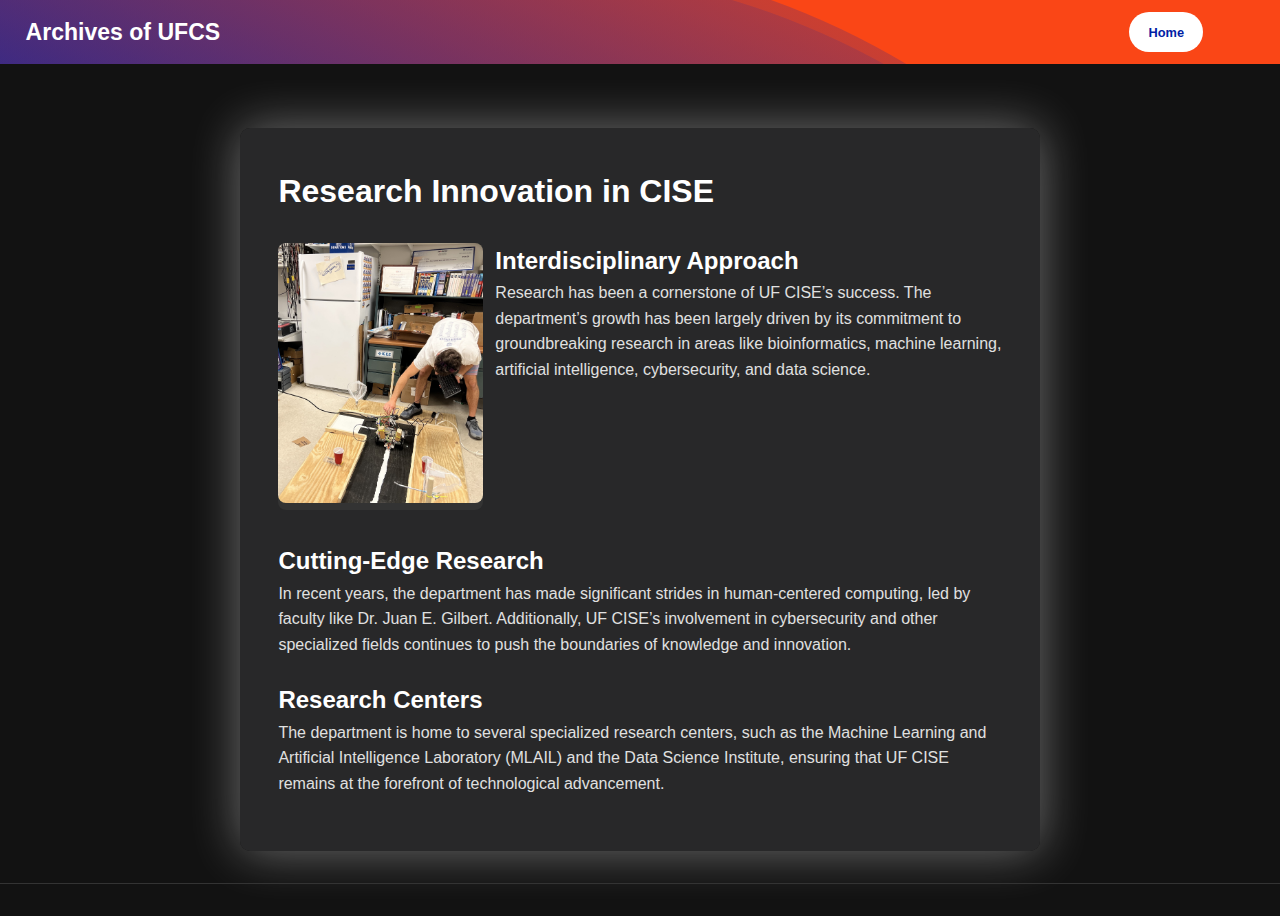
<file: researchInnovation.html>
<!DOCTYPE html>
<html lang="en">
<head>
    <meta charset="UTF-8">
    <meta name="viewport" content="width=device-width, initial-scale=1.0">
    <title>Research Innovation in CISE</title>
    <style>
        /* Basic reset */
        * {
            margin: 0;
            padding: 0;
            box-sizing: border-box;
        }

        /* Dark theme styles */
        body {
            font-family: Arial, sans-serif;
            background-color: #121212;
            color: #e0e0e0;
            line-height: 1.6;
        }

        /* Navbar container */
        .navbar {
          position: fixed;
          top: 0;
          left: 0;
          width: 100%;
          height: 5vw;
          display: flex;
          justify-content: space-between;
          align-items: center;
          padding: 0 2vw;
          z-index: 100;
          overflow: hidden;
          /*change*/
          background-color: #5b42f3;
          background-color: #FA4616;
        }

        /* Title in the navbar */
        .navbar h1 {
          color: white;
          font-size: 1.8vw;
        }

        /* Button in the navbar */
        .navbar button {
          padding: 1vw 1.5vw;
          background-color: white;
          /*change*/
          color: #5b42f3;
          color: #0021A5;
          border: 1vw white;
          border-radius: 50px;
          cursor: pointer;
          margin-right: 4vw;
        /* Font settings */
          font-size: 1vw;
          font-family: 'Barlow', sans-serif; /* Use quotes for font family names with multiple words */
          font-weight: bold; /* Makes the text bold */
          /* Transition for smooth scaling */
          transition: transform 0.3s ease; /* Adjust duration and easing as needed */
        }

        .navbar button:hover {
          transform: scale(1.1); /* Scales the button to 120% of its original size */
        }

        /* Wave effect behind the navbar */
        .wave {
          position: absolute;
          width: 150vw; /* Larger width to ensure full coverage */
          height: 150vw;
          opacity: 0.6;
          top: -50%;
          left: -50%;
          /*change
          background: linear-gradient(744deg, #af40ff, #5b42f3 60%, #00ddeb);*/
          background: linear-gradient(744deg, #0021A5, #0021A5 70%,#FA4616);
          border-radius: 40%;
          animation: wave 55s infinite linear;
          z-index: -1; /* Keep waves behind the navbar content */
        }

        .wave:nth-child(2) {
          animation-duration: 50s;
          top: -60%;
        }

        .wave:nth-child(3) {
          animation-duration: 45s;
          top: -70%;
        }

        /* Wave animation */
        @keyframes wave {
          0% {
            transform: rotate(0deg);
          }
          100% {
            transform: rotate(360deg);
          }
        }



        /* Page layout */
        .content {
            max-width: 800px;
            padding-top:10vw;
            margin: auto;

        }
        .box {
            background: linear-gradient(135deg, #282829, #282829);
            padding: 3vw; /* Add padding for space inside the box */
            border-radius: 10px; /* Optional: rounded corners */
            box-shadow: 0 0px 50px rgba(255, 255, 255, 0.4); /* Optional: adds a subtle shadow */
        }

        .title {
            font-size: 2rem;
            margin-bottom: 0.5rem;
            color: #fff;
        }

        .subtitle {
            font-size: 1.2rem;
            color: #999;
            margin-bottom: 2rem;
        }

        /* Image and text */
        .profile-image {
            display: block;
            width: 21vw;
            height: auto;
            background-color: #333;
            border-radius: 8px;
            margin-right: 1vw;
        }

        .profile {
            margin-top: 2vw;
            display: flex;
            align-items: flex-start;
            margin-bottom: 2rem;
        }

        .profile-info {
            margin-top: -2vw;
            max-width: 70%;
        }

        /* Section headings */
        h2 {
            color: #fff;
            font-size: 1.5rem;
            margin-top: 1.5rem;
        }

        p {
            margin-bottom: 1rem;
        }

        /* Footer styling */
        .footer {
            text-align: center;
            padding: 1rem;
            font-size: 0.8rem;
            color: #666;
            border-top: 1px solid #333;
            margin-top: 2rem;
        }
    </style>
</head>
<body>

    <!-- Navbar -->
    <div class="navbar">
        <h1>Archives of UFCS</h1>
        <button onclick="window.location.href='index.html'">Home</button>
        <div class="wave"></div>
        <div class="wave"></div>
        <div class="wave"></div>
    </div>

    <!-- Content section -->
    <div class="content">
        <div class="box">
            <!-- Page title and subtitle -->
            <h1 class="title">Research Innovation in CISE</h1>
            <!--<div class="subtitle">Founding Chair of CISE | Computer Science Pioneer</div>-->

            <!-- Profile section with image and basic info -->
            <div class="profile">
                <div class="profile-image">
                    <!-- Placeholder for image -->
                    <img src="researchInnovation.jpg" alt="Robert Bob Ramey" style="width:100%; height:100%; border-radius: 8px;">
                </div>
                <div class="profile-info">
                    <h2 id="overview">Interdisciplinary Approach</h2>
                    <p>Research has been a cornerstone of UF CISE’s success. The department’s growth has been largely driven by its commitment to groundbreaking research in areas like bioinformatics, machine learning, artificial intelligence, cybersecurity, and data science.</p>
                </div>
            </div>

            <!-- Overview section -->
            <h2 id="overview">Cutting-Edge Research</h2>
            <p>In recent years, the department has made significant strides in human-centered computing, led by faculty like Dr. Juan E. Gilbert. Additionally, UF CISE’s involvement in cybersecurity and other specialized fields continues to push the boundaries of knowledge and innovation.</p>

            <!-- Career section -->
            <h2 id="career">Research Centers</h2>
            <p>The department is home to several specialized research centers, such as the Machine Learning and Artificial Intelligence Laboratory (MLAIL) and the Data Science Institute, ensuring that UF CISE remains at the forefront of technological advancement.</p>
        </div>
    </div>

    <!-- Footer -->
    <div class="footer">
    </div>
</body>
</html>
</file>
<file: styles.css>
/* Global Styles */
body {
  margin: 0;
  font-family: 'Arial', sans-serif;
  background-color: #212121;
  color: #333;
  overflow-x: hidden; /* Prevent horizontal scrolling */
}

/* From Uiverse.io by MikeAndrewDesigner */ 
.e-card {
  margin: 100px auto;
  background: transparent;
  /*box-shadow: 0vw 0vw 100vw 0px rgba(175,64,255,0.45);*/
  box-shadow: 0vw 0vw 100vw 0px rgba(0, 33, 165, .45);
  background-color: #ffffff;
  position: relative;
  width: 40vw;
  height: 40vw;
  border-radius: 16px;
  overflow:hidden;
  transition: opacity 1s ease;
}

.fade-out {
  opacity: 0; /* Set opacity to 0 for fade out */
}

.wave {
  position: absolute;
  width: 80vw;
  height: 120vw;
  opacity: 0.6;
  left: 0;
  top: 0;
  margin-left: -30%;
  margin-top: -45%;
  /*background: linear-gradient(744deg,#af40ff,#5b42f3 60%,#00ddeb);*/
  background: linear-gradient(744deg,#3633ff,#1f75ff 60%,#0021A5);
}

.icon {
  width: 10vw;
  margin-top: -1em;
  padding-bottom: 1em;
}

.infotop {
  text-align: center;
  font-size: 2vw;
  position: absolute;
  top: 5.6em;
  left: 0;
  right: 0;
  color: rgb(255, 255, 255);
  font-weight: 600;
}

.name {
  font-size: 1.4vw;
  font-weight: 100;
  position: relative;
  top: 1em;
  text-transform: lowercase;
}

.wave:nth-child(2),
.wave:nth-child(3) {
  top: 210px;
}

.playing .wave {
  border-radius: 40%;
  animation: wave 3000ms infinite linear;
}

.wave {
  border-radius: 40%;
  animation: wave 55s infinite linear;
}

.playing .wave:nth-child(2) {
  animation-duration: 4000ms;
}

.wave:nth-child(2) {
  animation-duration: 50s;
}

.playing .wave:nth-child(3) {
  animation-duration: 5000ms;
}

.wave:nth-child(3) {
  animation-duration: 45s;
}

@keyframes wave {
  0% {
    transform: rotate(0deg);
  }

  100% {
    transform: rotate(360deg);
  }
}

#key-contributors {
  /*box-shadow: 0vw 0vw 100vw 0px #fef967; /* Apply the box shadow */
  box-shadow: 0vw 0vw 100vw 0px#FA4616;
  display: none; /* Initially hidden */
}

/* Wave 1 for Key Contributors Card */
#key-contributors .wave1 {
  background: linear-gradient(744deg,#FA4616, #f7b733 60%, #fc4a1a);
}

/* Wave 2 for Key Contributors Card */
#key-contributors .wave2 {
  background: linear-gradient(744deg,#fc4a1a, #FA4616 60%, #f7b733);
  animation-delay: -2s;
}

/* Wave 3 for Key Contributors Card */
#key-contributors .wave3 {
  background: linear-gradient(744deg,#f7b733, #fc4a1a 60%, #FA4616);
  animation-delay: -4s;
}
/* Wave 1 for Key Contributors Card 
#key-contributors .wave1 {
  background: linear-gradient(744deg,#ff3d9b, #fef967 60%, #fe7171);
}


#key-contributors .wave2 {
  background: linear-gradient(744deg,#fef967, #ff3d9b 60%, #fe7171);
  animation-delay: -2s;
}


#key-contributors .wave3 {
  background: linear-gradient(744deg,#fe7171, #fef967 60%, #ff3d9b);
  animation-delay: -4s;
}*/

/* Animation for waves */
@keyframes waveMove {
  0% {
    transform: translateY(0) rotate(0deg);
  }
  100% {
    transform: translateY(-20%) rotate(360deg);
  }
}

/* Fade out effect */
.fade-out {
  opacity: 0;
}

/* Main Content Section */
#main-content {
  padding: 5vh 5vw;
  background-color: #fff;
  display: none; /* Initially hidden */
}

#main-content h2 {
  text-align: center;
  margin: 20px 0;
}

#main-content p {
  line-height: 1.6;
  font-size: 1.5vw;
}

/* Fade-out Class */
.fade-out {
  opacity: 0; /* Fully transparent */
}

/* To Show Main Content */
.show {
  display: block; /* Show the main content */
}



/* Third card wave colors */
#third-card .wave1 {
  background: linear-gradient(744deg, #F2994A, #F2C94C 60%,#F2C94C); /* Example gradient */
}
#third-card .wave2 {
  background: linear-gradient(744deg, #F2994A, #F2C94C 60%,#F2C94C);
}
#third-card .wave3 {
  background: linear-gradient(744deg, #F2994A, #F2C94C 60%,#F2C94C);
}

/* Fourth card wave colors */
#fourth-card .wave1 {
  background: linear-gradient(744deg,#7F7FD5,#86A8E7 60%, #91EAE4); /* Example gradient */
}
#fourth-card .wave2 {
  background: linear-gradient(744deg,#7F7FD5,#86A8E7 60%, #91EAE4);
}
#fourth-card .wave3 {
  background: linear-gradient(744deg, #7F7FD5,#86A8E7 60%, #91EAE4);
}

/* Fifth card wave colors */
#fifth-card .wave1 {
  background: linear-gradient(744deg,#F2994A, #F2C94C 60%,#F2C94C); /* Example gradient */
}
#fifth-card .wave2 {
  background: linear-gradient(744deg, #F2994A, #F2C94C 60%,#F2C94C);
}
#fifth-card .wave3 {
  background: linear-gradient(744deg, #F2994A, #F2C94C 60%,#F2C94C);
}


/* Container for the cards */
.card-row {
  display: flex;
  justify-content: center;
  align-items: center;
  gap: 30px;
  margin-top: 50px;
  position: relative;
}

/* General card styles 
.e-card {
  position: relative;
  border-radius: 10px;
  box-shadow: 0 5px 15px rgba(0, 0, 0, 0.1);
  overflow: hidden;
  opacity: 1;
  transition: opacity 1s ease-in-out, transform 0.5s ease-in-out;
  display: flex;
  flex-direction: column;
  justify-content: center;
  align-items: center;
}*/

/* Card 3: Customizable size and placement */
#third-card {
  width: 30vw; /* Change card dimensions */
  height: 30vw; /* Change card dimensions */
  transform: translateY(-4vw); /* Adjust position */
}

/* Card 4: Customizable size and placement */
#fourth-card {
  width: 33vw; /* Change card dimensions */
  height: 33vw; /* Change card dimensions */
  transform: translateY(0); /* Adjust position */
  z-index: 1; /* Ensure this card stays on top */
}

/* Card 5: Customizable size and placement */
#fifth-card {
  width: 30vw; /* Change card dimensions */
  height: 30vw; /* Change card dimensions */
  transform: translateY(-4vw); /* Adjust position */
}

/* Custom wave for each card */
#third-card .wave {
  position: absolute;
  border-radius: 40%;
  animation: waveMove 6s infinite linear;
}

/* Card 3: Individual wave settings */
#wave3-1 {
  width: 80vw;
  height: 120vw;
  opacity: 0.6;
  left: 0;
  top: 0;
  margin-left: -30%;
  margin-top: -60%;
  background: linear-gradient(744deg, #e13789, #d5d158 60%, #d100c0);
}
#wave3-2 {
  width: 60vw;
  height: 100vw;
  opacity: 0.5;
  left: 10%;
  top: 10%;
  background: linear-gradient(744deg, #c400c0, #d5d158 60%, #ff5c8a);
}
#wave3-3 {
  width: 40vw;
  height: 80vw;
  opacity: 0.4;
  left: 20%;
  top: 20%;
  background: linear-gradient(744deg, #ff5c8a, #d5d158 60%, #ff3d9b);
}

/* Card 4: Individual wave settings */
#wave4-1 {
  width: 90vw;
  height: 130vw;
  opacity: 0.6;
  left: -20%;
  top: -50%;
  background: linear-gradient(744deg, #ff3d9b, #fef967 60%, #fe7171);
}
#wave4-2 {
  width: 70vw;
  height: 110vw;
  opacity: 0.5;
  left: 5%;
  top: 0;
  background: linear-gradient(744deg, #ff2d9b, #fef123 60%, #fe7141);
}
#wave4-3 {
  width: 50vw;
  height: 90vw;
  opacity: 0.4;
  left: 15%;
  top: 20%;
  background: linear-gradient(744deg, #ff6c9b, #fec123 60%, #fe7141);
}

/* Card 5: Individual wave settings */
#wave5-1 {
  width: 85vw;
  height: 125vw;
  opacity: 0.6;
  left: -10%;
  top: -45%;
  background: linear-gradient(744deg, #ff0000, #fef567 60%, #fe1000);
}
#wave5-2 {
  width: 65vw;
  height: 105vw;
  opacity: 0.5;
  left: 5%;
  top: 5%;
  background: linear-gradient(744deg, #ff1100, #fef565 60%, #fe7100);
}
#wave5-3 {
  width: 45vw;
  height: 85vw;
  opacity: 0.4;
  left: 15%;
  top: 25%;
  background: linear-gradient(744deg, #ff2200, #fef456 60%, #fe0101);
}

/* Wave animations */
@keyframes waveMove {
  0% {
    transform: translateY(0) rotate(0deg);
  }
  100% {
    transform: translateY(-20%) rotate(360deg);
  }
}

/* Text inside the card 
.infotop {
  position: relative;
  text-align: center;
  font-family: Arial, sans-serif;
  font-size: 18px;
  color: #333;
  z-index: 2;
}*/


.e-card.expanded {
  height: 50vw; /* Expanded size */
  border-color: var(--border-color); /* Use border color from wave */
}

.e-card.expanded .wave {
  background: black !important;
}

.e-card .description {
  display: none;
  opacity: 0;
  transition: opacity 0.5s ease;
}

.e-card.expanded .description {
  display: block;
  opacity: 1;
}

@keyframes waveMove {
  0% { transform: rotate(0deg); }
  100% { transform: rotate(360deg); }
}

/* Initially hide the image cards */
.image-card {
  display: flex; /* Ensure cards align horizontally */
  flex-direction: column;
  justify-content: space-between;
  align-items: center;
  transition: all 0.5s ease-in-out;
  border: 5px solid transparent; /* Border will change to wave color */
}


/* Placeholder for the image before the card is clicked */
.image {
  display: none; /* Initially hidden */
  width: 100%;
  height: 30vw;
  background: url('person.png') no-repeat center center;
  background-size: cover;
}

/* Description text - hidden until clicked */
.description {
  display: none; /* Initially hidden */
  font-size: 1.5vw;
  color: #333;
  padding: 10px;
}

/* Styling for waves before clicking */
.wave {
  position: absolute;
  border-radius: 40%;
  animation: waveMove 6s infinite linear;
}

/* Clicked state - waves turn black */
.clicked .wave {
  background: linear-gradient(744deg, black, black); /* Waves become black */
}

/* Expanded card style */
.clicked {
  height: 60vw; /* Larger card on click */
  transition: height 0.5s ease-in-out;
}
</file>
